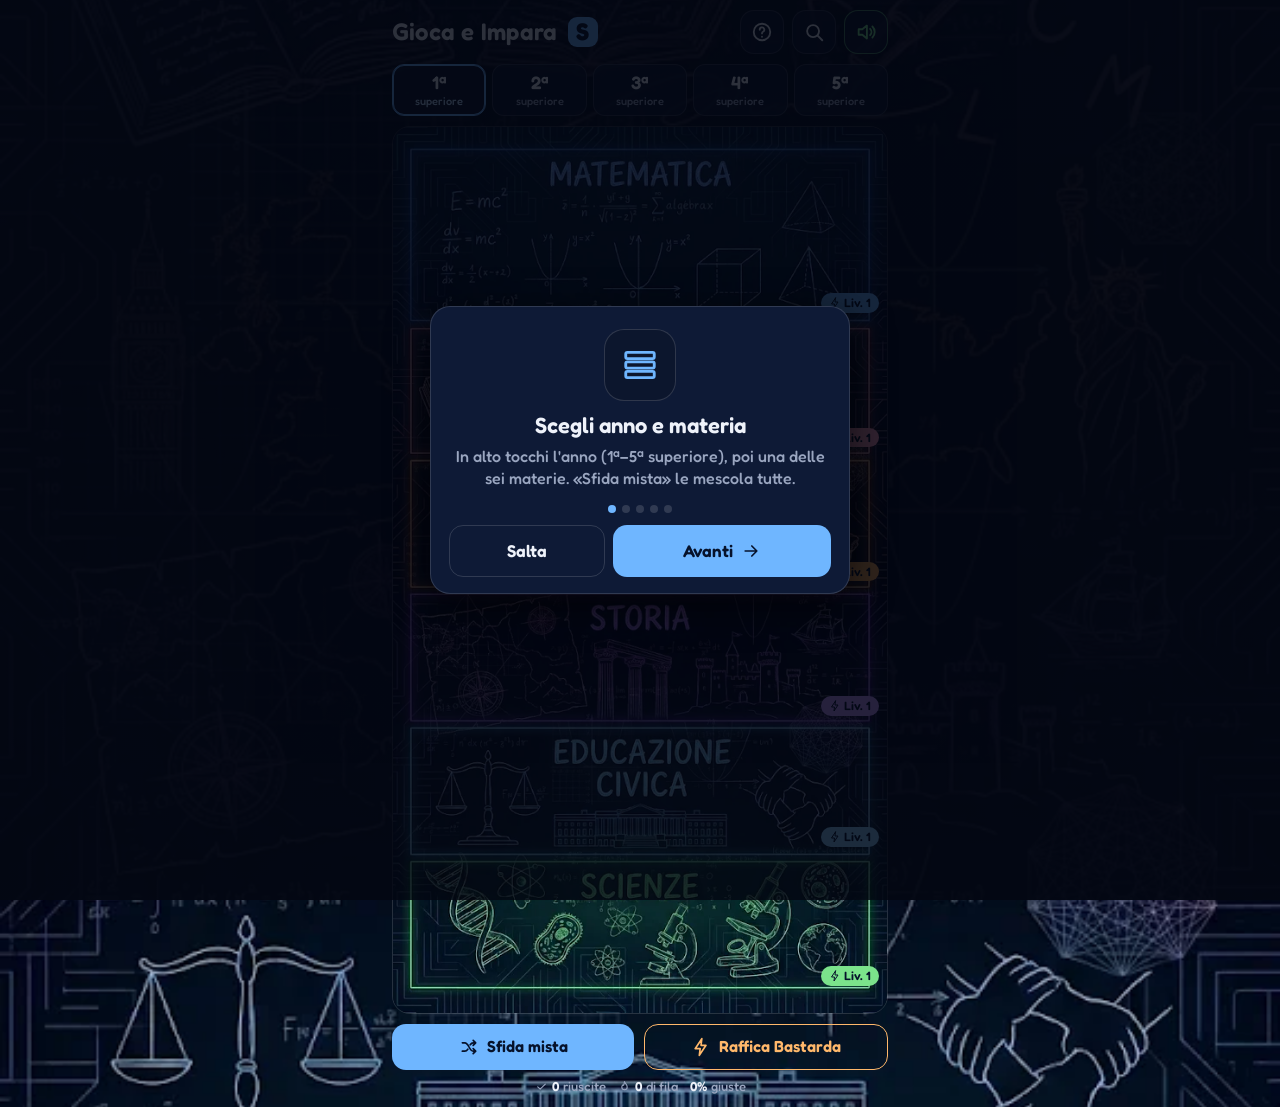
<file: www/index.html>
<!DOCTYPE html>
<html lang="it">
<head>
  <meta charset="utf-8">
  <meta http-equiv="Content-Security-Policy" content="default-src 'self' data: blob: gap: 'unsafe-inline'; img-src 'self' data: blob:; media-src 'self' data: blob:; connect-src 'self'">
  <meta name="viewport" content="width=device-width, initial-scale=1, viewport-fit=cover">
  <meta name="theme-color" content="#050B1A">
  <title>Gioca e Impara S</title>
  <link rel="icon" type="image/png" href="favicon.png">
  <link rel="apple-touch-icon" href="img/apple-touch-icon.png">
  <link rel="manifest" href="manifest.webmanifest">
  <link rel="stylesheet" href="css/style.css">
  <link rel="stylesheet" href="css/s.css">
  <link rel="stylesheet" href="css/s_magazzino.css">
</head>
<body data-theme="teen" class="s-app">
  <main id="app"></main>
  <script src="js/voice.js"></script>
  <script src="js/questions.js"></script>
  <script src="js/s_data.js"></script>
  <script src="js/parole.js"></script>
  <script src="js/emo_words.js"></script>
  <script src="js/games.js"></script>
  <script src="js/games2.js"></script>
  <script src="js/s_games.js"></script>
  <script src="js/s_magazzino.js"></script>
  <script src="js/s_speech.js"></script>
  <script src="js/s_app.js"></script>
</body>
</html>
</file>
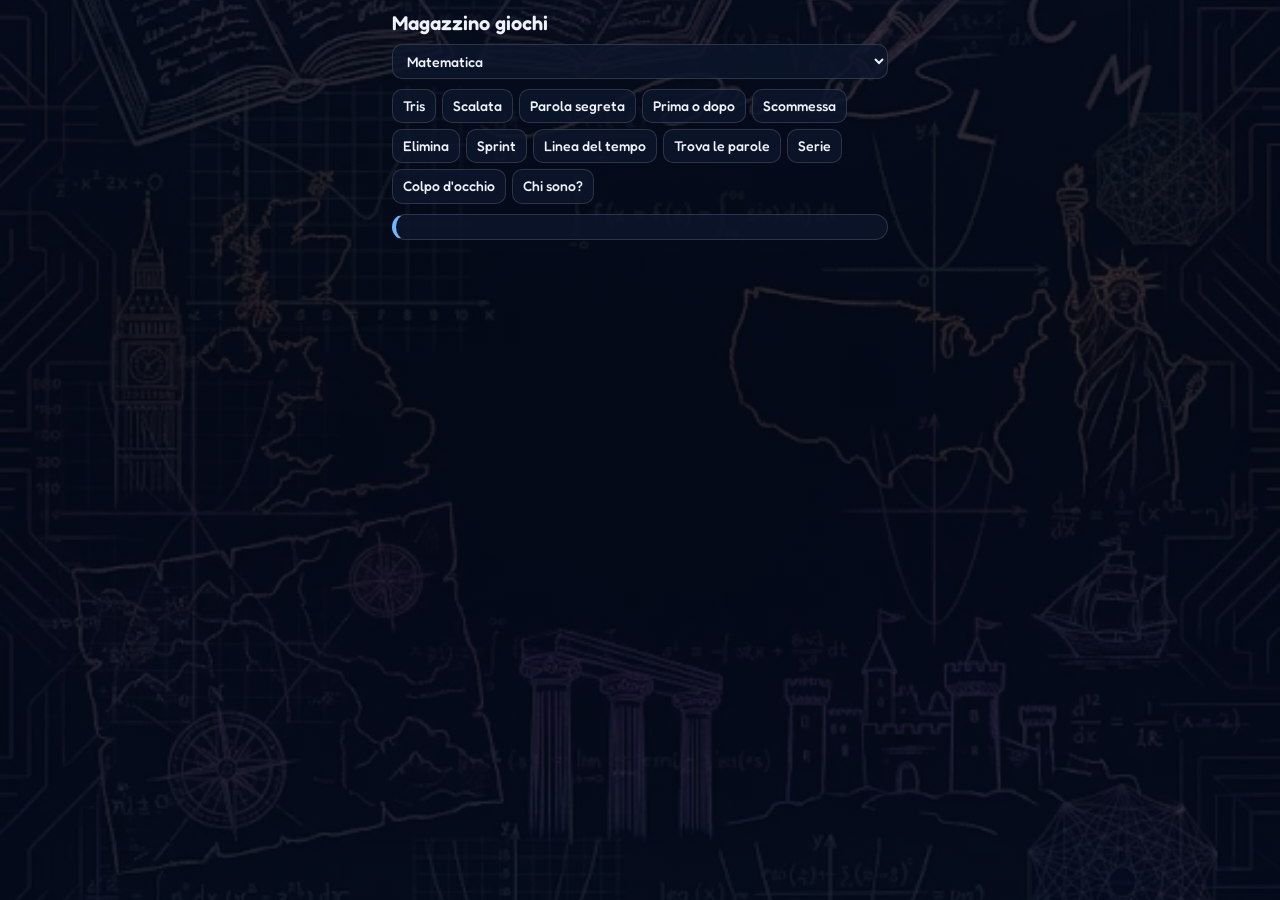
<file: www/magazzino.html>
<!DOCTYPE html>
<html lang="it">
<head>
  <meta charset="utf-8">
  <meta name="viewport" content="width=device-width, initial-scale=1, viewport-fit=cover">
  <title>Gioca e Impara S — magazzino giochi</title>
  <link rel="stylesheet" href="css/style.css">
  <link rel="stylesheet" href="css/s.css">
  <link rel="stylesheet" href="css/s_magazzino.css">
  <style>
    .mz { padding: 12px; display: grid; gap: 10px; max-width: 520px; margin: 0 auto; }
    .mz h1 { margin: 0; font-size: 20px; font-weight: 600; }
    .mz-pick { display: flex; flex-wrap: wrap; gap: 6px; }
    .mz-pick button, .mz select { font: inherit; font-size: 14px; color: #EEF2FA; background: rgba(13,22,44,.82); border: 1.5px solid rgba(255,255,255,.14); border-radius: 10px; padding: 7px 10px; }
    .mz-pick button.on { border-color: #6FB6FF; }
    #mz-out { margin: 0; font-size: 14px; color: #D5DCEC; }
  </style>
</head>
<body data-theme="teen" class="s-app">
  <main class="mz">
    <h1>Magazzino giochi</h1>
    <select id="mz-sub" aria-label="Materia"></select>
    <div class="mz-pick" id="mz-pick"></div>
    <div class="s-prompt" id="bubble"></div>
    <div id="gbox"></div>
    <p id="mz-out" role="status"></p>
  </main>
  <script src="js/voice.js"></script>
  <script src="js/questions.js"></script>
  <script src="js/s_data.js"></script>
  <script src="js/parole.js"></script>
  <script src="js/emo_words.js"></script>
  <script src="js/games.js"></script>
  <script src="js/games2.js"></script>
  <script src="js/s_games.js"></script>
  <script src="js/s_magazzino.js"></script>
  <script>
    // pagina di prova: sceglie materia e gioco e lo fa partire
    (() => {
      const KINDS = [["tris", "Tris"], ["scalata", "Scalata"], ["parola", "Parola segreta"], ["primadopo", "Prima o dopo"], ["scommessa", "Scommessa"], ["elimina", "Elimina"], ["sprint", "Sprint"], ["linea", "Linea del tempo"], ["trovaparole", "Trova le parole"], ["serie", "Serie"], ["colpo", "Colpo d'occhio"], ["chisono", "Chi sono?"]];
      const SUBS = [["matematica", "Matematica"], ["italiano", "Italiano"], ["inglese", "Inglese"], ["storia", "Storia"], ["civica", "Educazione civica"], ["scienze", "Scienze"]];
      const $ = id => document.getElementById(id), esc = s => String(s).replace(/[&<>"']/g, c => ({ "&": "&amp;", "<": "&lt;", ">": "&gt;", '"': "&quot;", "'": "&#39;" }[c]));
      $("mz-sub").innerHTML = SUBS.map(s => `<option value="${s[0]}">${s[1]}</option>`).join("");
      $("mz-pick").innerHTML = KINDS.map(k => `<button data-k="${k[0]}">${k[1]}</button>`).join("");
      function run(kind) {
        const r = Games.make(kind, 8, $("mz-sub").value);
        document.querySelectorAll("#mz-pick button").forEach(b => b.classList.toggle("on", b.dataset.k === kind));
        $("mz-out").textContent = "";
        const old = $("gbox"), box = document.createElement("div"); box.id = "gbox"; old.replaceWith(box);   // riquadro nuovo a ogni giro: i timer del gioco precedente si fermano
        if (!r) { $("bubble").innerHTML = "<p>Per questa materia il gioco non ha dati.</p>"; $("gbox").innerHTML = ""; window.__r = null; return; }
        window.__r = r; window.__done = null;
        $("bubble").innerHTML = `<p>${esc(r.prompt)}</p><small>${esc(r.hint || "")}</small>`;
        Games.mount($("gbox"), r, (ok, sol, expl, m) => { window.__done = { ok, sol, expl, m }; $("mz-out").textContent = `${ok ? "Riuscito" : "Non riuscito"}${sol ? " · Soluzione: " + sol : ""}${expl ? " · " + expl : ""}`; });
      }
      window.__run = run;
      $("mz-pick").onclick = e => { const b = e.target.closest("[data-k]"); if (b) run(b.dataset.k); };
    })();
  </script>
</body>
</html>
</file>
<file: www/css/style.css>
/* ===== Gioca e Impara — stile (riordinato il 10/10/2026: stesse regole, raggruppate per argomento) =====
   Ogni sezione mantiene l'ordine originale delle regole. I tre temi sono body[data-theme="piccoli|ragazzi|teen"];
   body.calm = «Effetti e luci ridotti». Le regole aggiunte dopo vanno nella sezione giusta, non in fondo. */

/* ============================================================
   Caratteri (Fredoka, inclusi nell'app)
   ============================================================ */
@font-face { font-family: "Fredoka"; font-weight: 400; src: url("../vendor/fredoka/fredoka-latin-400-normal.woff2") format("woff2"); font-display: swap; }
@font-face { font-family: "Fredoka"; font-weight: 500; src: url("../vendor/fredoka/fredoka-latin-500-normal.woff2") format("woff2"); font-display: swap; }
@font-face { font-family: "Fredoka"; font-weight: 600; src: url("../vendor/fredoka/fredoka-latin-600-normal.woff2") format("woff2"); font-display: swap; }
@font-face { font-family: "Fredoka"; font-weight: 700; src: url("../vendor/fredoka/fredoka-latin-700-normal.woff2") format("woff2"); font-display: swap; }

/* ============================================================
   Colori dei tre temi: piccoli (1ª–3ª el.), ragazzi (4ª–5ª el.), teen (medie)
   ============================================================ */
/* Tre "età" dell'app: i colori cambiano con la classe */
:root, body[data-theme="piccoli"] {
  /* colori riposanti (10/10/2026): niente bianco puro, bordi grigio-blu invece che quasi neri, accenti meno accesi */
  --bg-a: #D9EDF5; --bg-b: #F8F0DA;
  --ink: #33375A; --edge: #474C70;
  --card: #FFFBF2; --card-soft: #F2F6F8;
  --accent: #EE7A98; --on-accent: #FFFFFF;
  --accent2: #F2C35A; --on-accent2: #33375A;
  --good: #3E9E57; --bad: #D25C5F;
  --muted: #5F6385;
}
body[data-theme="ragazzi"] {
  --bg-a: #8FE8D6; --bg-b: #FFE48A;
  --ink: #1F2A44; --edge: #1F2A44;
  --card: #FFFFFF; --card-soft: #EAFBF6;
  --accent: #FF6B3D; --on-accent: #FFFFFF;
  --accent2: #2EE6FF; --on-accent2: #1F2A44;
  --good: #34a847; --bad: #E5484D;
  --muted: #45557A;
}
body[data-theme="teen"] {
  --bg-a: #1B1A4B; --bg-b: #2E2490;
  --ink: #F4F2FF; --edge: #0D0C33;
  --card: #2D2B73; --card-soft: #25235F;
  --accent: #C6F432; --on-accent: #1B1A4B;
  --accent2: #FF3D81; --on-accent2: #FFFFFF;
  --good: #5BE37A; --bad: #FF6B6F;
  --muted: #B9B5F0;
}
body {
  font-family: "Fredoka", system-ui, sans-serif;
  font-weight: 500; font-size: 18px; line-height: 1.3;
  color: var(--ink);
  background: linear-gradient(180deg, var(--bg-a), var(--bg-b));
  background-attachment: fixed;
  -webkit-user-select: none; user-select: none;
  overscroll-behavior: none;
}
body[data-theme="teen"] {
  background: radial-gradient(120% 60% at 80% 0%, #5B2BD6 0%, rgba(91,43,214,0) 60%), linear-gradient(180deg, var(--bg-a), var(--bg-b));
  background-attachment: fixed;
}
body[data-theme="teen"] {
  /* colori riposanti: antracite invece del nero, scritte non bianco pieno, niente aloni fluo */
  --bg-a: #181B22; --bg-b: #181B22;
  --ink: #E4E6EC; --edge: rgba(255,255,255,.14);
  --card: rgba(255,255,255,.06); --card-soft: rgba(255,255,255,.05);
  --accent: #3F9E57; --on-accent: #04140A;
  --accent2: rgba(255,255,255,.09); --on-accent2: #E4E6EC;
  --good: #3F9E57; --bad: #E86B8C;
  --muted: #9298AA;
  background: radial-gradient(420px 320px at 50% 18%, rgba(63,158,87,.10), transparent 65%),
    linear-gradient(rgba(255,255,255,.025) 1px, transparent 1px) 0 0/28px 28px,
    linear-gradient(90deg, rgba(255,255,255,.025) 1px, transparent 1px) 0 0/28px 28px, #181B22;
  background-attachment: fixed;
}
body[data-theme="ragazzi"] {
  /* colori riposanti: blu meno saturo e meno scuro, scritte bianco-panna */
  --bg-a: #1E2A5E; --bg-b: #2E3D7E;
  --ink: #ECEEF6; --edge: rgba(255,255,255,.2);
  --card: rgba(255,255,255,.10); --card-soft: rgba(255,255,255,.08);
  --accent: #34a847; --on-accent: #04140A;
  --accent2: #FFC94A; --on-accent2: #2a1d00;
  --good: #34a847; --bad: #FF5C8A;
  --muted: #B3BBDD;
  background: radial-gradient(380px 300px at 85% 0%, rgba(120,190,230,.16), transparent 65%), radial-gradient(360px 300px at 0% 40%, rgba(155,123,255,.12), transparent 65%), linear-gradient(180deg, var(--bg-a), var(--bg-b));
  background-attachment: fixed;
}

/* ============================================================
   Base della pagina
   ============================================================ */
* { box-sizing: border-box; -webkit-tap-highlight-color: transparent; }
html, body { margin: 0; height: 100%; }
input { -webkit-user-select: text; user-select: text; }
h1, h2, h3 { margin: 0; font-weight: 700; line-height: 1.1; }
h1 { font-size: 32px; }
h2 { font-size: 24px; }
h3 { font-size: 19px; }
p { margin: 0; }
button { font: inherit; color: inherit; background: none; border: 0; padding: 0; cursor: pointer; }
/* niente scorrimento sul body: con overflow su html E body il body diventava un contenitore alto quanto lo schermo e window.scrollTo non scorreva più (il pulsante «Avanti» restava fuori vista) */
html { overflow-x: hidden; }
body { overflow-x: clip; }

/* ============================================================
   Componenti comuni: pulsanti, schede, fumetti, interruttori, finestre
   ============================================================ */
.screen { display: flex; flex-direction: column; gap: 14px; min-height: calc(100vh - 40px); }
.muted { color: var(--muted); font-size: 16px; }
.center { text-align: center; }
.btn {
  display: inline-flex; align-items: center; justify-content: center; gap: 8px;
  min-height: 56px; padding: 10px 22px;
  font-weight: 700; font-size: 20px;
  background: var(--accent); color: var(--on-accent);
  border: 3px solid var(--edge); border-radius: 22px;
  box-shadow: 0 5px 0 var(--edge);
}
.btn:active { transform: translateY(4px); box-shadow: 0 1px 0 var(--edge); }
.btn.alt { background: var(--accent2); color: var(--on-accent2); }
.btn.ghost { background: var(--card); color: var(--ink); }
.btn.big { min-height: 66px; font-size: 24px; width: 100%; }
.btn[disabled] { opacity: .45; box-shadow: 0 5px 0 var(--edge); pointer-events: none; }
.icon-btn {
  width: 48px; height: 48px; display: grid; place-items: center; font-size: 22px;
  background: var(--card); border: 3px solid var(--edge); border-radius: 16px; box-shadow: 0 4px 0 var(--edge);
}
.icon-btn:active { transform: translateY(3px); box-shadow: 0 1px 0 var(--edge); }
.card {
  background: var(--card); border: 3px solid var(--edge); border-radius: 26px;
  box-shadow: 0 6px 0 var(--edge); padding: 16px;
}
body.calm .flash:not(:disabled) { animation: none; }
.bubble {
  position: relative; align-self: center; max-width: 92%;
  background: var(--card); border: 3px solid var(--edge); border-radius: 20px; padding: 10px 16px;
  box-shadow: 0 4px 0 var(--edge); font-weight: 600; text-align: center;
}
.bubble::after {
  content: ""; position: absolute; left: 50%; bottom: -14px; width: 18px; height: 18px; margin-left: -9px;
  background: var(--card); border-right: 3px solid var(--edge); border-bottom: 3px solid var(--edge);
  transform: rotate(45deg); border-bottom-right-radius: 5px;
}
.dots { display: flex; gap: 8px; justify-content: center; }
.dots i { width: 14px; height: 14px; border-radius: 50%; border: 3px solid var(--edge); background: var(--card); }
.dots i.on { background: var(--accent); width: 34px; border-radius: 10px; }
.group-title { font-weight: 700; font-size: 18px; color: var(--muted); margin: 6px 4px 0; }
.avatar {
  width: 56px; height: 56px; flex: none; overflow: hidden; border-radius: 50%; background: var(--card-soft);
  border: 3px solid var(--edge); box-shadow: 0 4px 0 var(--edge);
}
.avatar img { width: 100%; height: 100%; object-fit: cover; display: block; }
.avatar.xl { width: 150px; height: 150px; margin: 0 auto; }
.nav { display: flex; gap: 12px; margin-top: auto; padding-top: 6px; }
.nav .btn { flex: 1; }
.pill {
  display: inline-block; margin-top: 4px; padding: 2px 12px; font-size: 15px; font-weight: 700;
  color: var(--on-accent2); background: var(--accent2); border: 2.5px solid var(--edge); border-radius: 999px;
}
.chip {
  display: inline-flex; align-items: center; gap: 6px; padding: 6px 14px; font-weight: 700; font-size: 18px;
  background: var(--card); border: 3px solid var(--edge); border-radius: 999px; box-shadow: 0 3px 0 var(--edge);
}
.modal { position: fixed; inset: 0; z-index: 20; display: flex; align-items: flex-end; justify-content: center; padding: 16px; background: rgba(20, 18, 60, .55); }
.sheet { width: 100%; max-width: 480px; max-height: 76vh; overflow: auto; display: flex; flex-direction: column; gap: 14px; padding: 18px 16px; }
.sheet > * { flex-shrink: 0; }
.sheet .btn { min-height: 50px; padding: 10px 14px; font-size: 16px; line-height: 1.2; }
.switch { min-width: 76px; min-height: 44px; padding: 4px 12px; font-weight: 700; background: var(--card-soft); border: 3px solid var(--edge); border-radius: 999px; }
.switch.on { background: var(--good); color: #fff; }
.toast {
  position: fixed; left: 50%; bottom: calc(26px + env(safe-area-inset-bottom)); z-index: 30; transform: translateX(-50%);
  max-width: 88vw; padding: 12px 20px; text-align: center; font-weight: 700;
  color: #2B2D52; background: #FFE066; border: 3px solid var(--edge); border-radius: 18px; box-shadow: 0 5px 0 var(--edge);
}
/* pulsante lettura su ogni schermata */
.narrate { position: fixed; right: 12px; top: calc(112px + env(safe-area-inset-top)); z-index: 10; width: 52px; height: 52px; padding: 0; display: grid; place-items: center; font-size: 26px; border-radius: 50%; border: 3px solid var(--edge); background: var(--card); box-shadow: 0 4px 0 var(--edge); cursor: pointer; }
.narrate:active { transform: translateY(3px); box-shadow: 0 1px 0 var(--edge); }
.narrate.on { background: var(--bad); color: #fff; }
.narrate[hidden] { display: none; }
/* interruttore voce ON/OFF (sempre visibile) */
.topctl { position: fixed; left: 0; right: 0; top: calc(8px + env(safe-area-inset-top)); z-index: 25; display: flex; justify-content: center; gap: 8px; pointer-events: none; }
.voicetgl { pointer-events: auto; min-height: 36px; padding: 0 14px; display: flex; align-items: center; gap: 6px; font: inherit; font-size: 15px; font-weight: 800; border-radius: 22px; border: 3px solid var(--edge); background: #2fbf71; color: #fff; box-shadow: 0 4px 0 var(--edge); cursor: pointer; }
.voicetgl.off { background: #e5484d; }
.voicetgl:active { transform: translateY(3px); box-shadow: 0 1px 0 var(--edge); }
.voicetgl[hidden] { display: none; }
.btn-row { display: flex; gap: 10px; }
.btn-row .btn { flex: 1; }
.btn.small { min-height: 36px; padding: 0 10px; font-size: 14px; }
.btn:disabled { opacity: .5; }
.bubble.intro { animation: introPop .4s cubic-bezier(.2,1.4,.4,1) both; }
.bubble.intro::after { left: var(--tail, 50%); }
.flash:not(:disabled) { animation: flashBtn 1.6s ease-in-out 3; }
.screen { min-height: calc(100vh - 70px - env(safe-area-inset-top) - env(safe-area-inset-bottom)); min-height: calc(100dvh - 70px - env(safe-area-inset-top) - env(safe-area-inset-bottom)); gap: 10px; }
.nav { position: sticky; bottom: 0; z-index: 5; padding: 14px 0 2px; background: linear-gradient(to bottom, rgba(0,0,0,0), var(--bg-b) 38%); }
body.playing .topctl { left: 8px; right: auto; top: calc(48px + env(safe-area-inset-top)); justify-content: flex-start; gap: 6px; }
body.playing .voicetgl { min-height: 30px; padding: 0 10px; font-size: 12px; }
body.playing .topctl { left: 8px; right: auto; top: calc(8px + env(safe-area-inset-top)); }
body.playing .voicetgl { min-height: 32px; padding: 0 9px; font-size: 12px; }
body.playing .voicetgl { padding: 0 7px; font-size: 11px; gap: 3px; min-height: 30px; }
body.playing .topctl { gap: 4px; }
body.playing .voicetgl .tx { display: none; }
body.playing .voicetgl { padding: 0 10px; font-size: 16px; }
body.playing .topctl { top: calc(16px + env(safe-area-inset-top)); gap: 10px; }
body.playing .voicetgl { min-height: 46px; min-width: 46px; font-size: 22px; padding: 0 12px; }
.icon-btn[data-act="settings"] { width: 54px; height: 54px; font-size: 26px; background: #5d6068; display: flex; align-items: center; justify-content: center; }
.screen .sheet .parent-note, .sheet .parent-note { font-size: 14px; padding: 6px 10px; margin: 4px 0; }
.sheet .parent-note + h2 { font-size: 20px; margin: 2px 0; }
body[data-theme="teen"] .btn, body[data-theme="teen"] .icon-btn, body[data-theme="teen"] .card, body[data-theme="teen"] .chip,
body[data-theme="teen"] .bubble, body[data-theme="teen"] .tile, body[data-theme="teen"] .ans, body[data-theme="teen"] .switch { box-shadow: none; border-width: 1px; }
body[data-theme="teen"] .btn:active, body[data-theme="teen"] .icon-btn:active, body[data-theme="teen"] .tile:active, body[data-theme="teen"] .ans:active { transform: none; filter: brightness(1.25); }
body[data-theme="teen"] .btn { border-radius: 17px; letter-spacing: .02em; }
body[data-theme="teen"] .btn:not(.alt):not(.ghost) { background: linear-gradient(180deg, #46d160, #2c9a40); border-color: transparent; color: #04140A; }
body[data-theme="teen"] .btn.flash:not(:disabled) { animation: none; box-shadow: 0 0 10px rgba(63,158,87,.25); }
body[data-theme="teen"] .card { border-radius: 22px; backdrop-filter: blur(10px); }
body[data-theme="teen"] .bubble { border-radius: 16px; font-size: 16px; }
body[data-theme="teen"] .bubble::after { border-width: 0 1px 1px 0; background: #14171f; }
body[data-theme="teen"] .bubble { background: #14171f; }
body[data-theme="teen"] .pill { border-width: 1px; background: rgba(52,168,71,.18); border-color: rgba(52,168,71,.55); color: #8CF59E; }
body[data-theme="teen"] .sheet { border-radius: 22px; }
body[data-theme="teen"] .modal { background: rgba(0,0,0,.6); }
body[data-theme="teen"] .switch.on { background: rgba(52,168,71,.4); border-color: #8CF59E; color: #fff; }
body[data-theme="teen"] .voicetgl { background: rgba(52,168,71,.18); color: #8CF59E; border: 1px solid rgba(52,168,71,.6); box-shadow: none; }
body[data-theme="teen"] .voicetgl.off { background: rgba(255,255,255,.07); color: var(--muted); border-color: rgba(255,255,255,.18); }
body[data-theme="teen"] .icon-btn svg { fill: #8CF59E; }
body[data-theme="ragazzi"] .btn, body[data-theme="ragazzi"] .icon-btn, body[data-theme="ragazzi"] .card, body[data-theme="ragazzi"] .chip,
body[data-theme="ragazzi"] .bubble, body[data-theme="ragazzi"] .tile, body[data-theme="ragazzi"] .ans, body[data-theme="ragazzi"] .switch { border-width: 2px; box-shadow: 0 3px 0 rgba(0,0,0,.28); }
body[data-theme="ragazzi"] .btn:active, body[data-theme="ragazzi"] .icon-btn:active, body[data-theme="ragazzi"] .tile:active, body[data-theme="ragazzi"] .ans:active { transform: none; filter: brightness(1.2); box-shadow: 0 3px 0 rgba(0,0,0,.28); }
body[data-theme="ragazzi"] .btn { border-radius: 18px; font-size: 18px; }
body[data-theme="ragazzi"] .btn:not(.alt):not(.ghost) { background: linear-gradient(180deg, #46d160, #2c9a40); border-color: rgba(255,255,255,.25); color: #04140A; }
body[data-theme="ragazzi"] .btn.alt { background: rgba(255,255,255,.14); color: var(--ink); }
body[data-theme="ragazzi"] .btn.flash:not(:disabled) { animation: none; box-shadow: 0 3px 0 rgba(0,0,0,.28), 0 0 20px rgba(52,168,71,.45); }
body[data-theme="ragazzi"] .card { border-radius: 24px; backdrop-filter: blur(8px); }
body[data-theme="ragazzi"] .bubble { background: rgba(255,255,255,.14); }
body[data-theme="ragazzi"] .bubble::after { background: #3a4aa0; border-width: 0 2px 2px 0; }
body[data-theme="ragazzi"] .pill { border-width: 2px; background: rgba(255,201,74,.2); border-color: #FFC94A; color: #FFC94A; }
body[data-theme="ragazzi"] .voicetgl { background: rgba(52,168,71,.25); border: 2px solid rgba(140,245,158,.6); color: #8CF59E; box-shadow: none; }
body[data-theme="ragazzi"] .voicetgl.off { background: rgba(255,255,255,.1); border-color: rgba(255,255,255,.3); color: var(--muted); }
body[data-theme="ragazzi"] .modal { background: rgba(8,12,40,.65); }
body[data-theme="ragazzi"] .switch.on { background: rgba(52,168,71,.45); border-color: #8CF59E; color: #fff; }
body[data-theme="ragazzi"] .btn.small, body[data-theme="teen"] .btn.small { font-size: 14px; min-height: 40px; padding: 4px 12px; border-radius: 14px; white-space: nowrap; }
body[data-theme="ragazzi"] .sheet { background: #1b2a7a; backdrop-filter: none; }
body[data-theme="teen"] .sheet { background: #0e1118; backdrop-filter: none; }

/* ============================================================
   Schermata iniziale e marchio
   ============================================================ */
.brand { display: flex; align-items: center; justify-content: center; gap: 8px; font-weight: 700; font-size: 24px; line-height: 1; }
.brand-em { width: 42px; height: 40px; flex: none; }
.brand .b1 { color: var(--accent); }
.brand .b2 { font-size: 16px; color: var(--muted); }
.brand .b3 { color: var(--ink); }
.splash { position: fixed; inset: 0; z-index: 100; display: flex; flex-direction: column; align-items: center; justify-content: center; gap: 16px; padding: 24px;
  background: linear-gradient(165deg, #6EC6FF 0%, #9B6BFF 55%, #FF8AB5 100%); overflow: hidden; transition: opacity .6s ease, visibility 0s linear .6s; }
.splash.out { opacity: 0; visibility: hidden; pointer-events: none; }
.sp-conf { position: absolute; inset: 0; pointer-events: none; }
.sp-conf i { position: absolute; top: -8%; border-radius: 3px; opacity: .9; animation: spFall linear infinite; }
.sp-logo { width: min(62vw, 250px); animation: spLogo 1.1s cubic-bezier(.2, 1.5, .4, 1) both, spFloat 3s ease-in-out 1.2s infinite; filter: drop-shadow(0 8px 0 rgba(43, 45, 82, .28)); }
.sp-logo svg { display: block; width: 100%; height: auto; }
.sp-logo img { display: block; width: 100%; height: auto; }
.splash.sp-away > * { display: none; }
.splash.sp-away { transition: opacity .35s ease, visibility 0s linear .35s; }
.splash.sp-dedica { background: radial-gradient(120% 80% at 50% 30%, #4B6BFF 0%, rgba(75,107,255,0) 60%), linear-gradient(160deg, #E5484D, #2E5BFF); }
.sp-logo .em-star { transform-box: fill-box; transform-origin: 50% 70%; animation: spStar 1.6s ease-in-out 1.1s infinite; }
.sp-name { text-align: center; color: #fff; text-shadow: 0 4px 0 rgba(43, 45, 82, .45); }
.sp-l1 { font-size: 58px; font-weight: 700; line-height: 1; color: #FFE066; }
.sp-l2 { font-size: 40px; font-weight: 700; line-height: 1.1; }
.sp-name span { display: inline-block; animation: spLetter .7s cubic-bezier(.3, 1.7, .5, 1) both; animation-delay: calc(.55s + var(--i, 0) * .07s); }
.sp-name .sp-sp { width: .35em; animation: none; }
.sp-credit { margin-top: 10px; text-align: center; font-size: 15px; line-height: 1.35; color: #fff; text-shadow: 0 2px 0 rgba(43, 45, 82, .4); animation: spFade .9s ease 1.9s both; }
.sp-credit b { display: block; font-size: 21px; margin: 2px 0; color: #FFE066; }
.brand-for { text-align: center; font-weight: 700; font-size: 15px; color: var(--muted); margin-top: 4px; }
.sp-for { margin: 8px 0 0; text-align: center; color: #FFE066; font-weight: 700; font-size: 18px; text-shadow: 0 2px 0 rgba(43, 45, 82, .4); }
.sp-for[hidden] { display: none; }
body[data-theme="teen"] .brand .b1 { color: #8CF59E; }
body[data-theme="ragazzi"] .brand .b1 { color: #FFC94A; }

/* ============================================================
   Benvenuto e creazione del profilo
   ============================================================ */
.field {
  width: 100%; min-height: 64px; padding: 10px 18px; font: inherit; font-size: 26px; font-weight: 700; text-align: center;
  color: var(--ink); background: var(--card); border: 3px solid var(--edge); border-radius: 22px; box-shadow: 0 5px 0 var(--edge);
}
.field::placeholder { color: var(--muted); font-weight: 500; font-size: 20px; }
.choice {
  position: relative; min-height: 64px; padding: 8px 10px; display: flex; flex-direction: column; align-items: center; justify-content: center;
  font-weight: 700; font-size: 19px; text-align: center;
  background: var(--card); border: 3px solid var(--edge); border-radius: 20px; box-shadow: 0 5px 0 var(--edge);
}
.choice:active { transform: translateY(4px); box-shadow: 0 1px 0 var(--edge); }
.choice.sel { background: var(--accent); color: var(--on-accent); }
.choice.sel::after {
  content: "✓"; position: absolute; top: -10px; right: -8px; width: 30px; height: 30px; display: grid; place-items: center;
  font-size: 18px; color: #fff; background: var(--good); border: 3px solid var(--edge); border-radius: 50%;
}
.choice .big-num { font-size: 28px; line-height: 1; }
.family { padding: 10px 6px 12px; min-height: 0; }
.family .char { width: 92%; }
.family span { font-size: 16px; line-height: 1.1; }
.colors { display: flex; justify-content: center; gap: 12px; flex-wrap: wrap; }
.dot {
  position: relative; width: 48px; height: 48px; border-radius: 50%; border: 3px solid var(--edge); box-shadow: 0 4px 0 var(--edge);
}
.dot:active { transform: translateY(3px); box-shadow: 0 1px 0 var(--edge); }
.dot.sel::after { content: "✓"; position: absolute; inset: 0; display: grid; place-items: center; font-weight: 700; font-size: 24px; color: #2B2D52; }
/* presentazione dei compagni */
.choice.family span { display: block; line-height: 1.15; }
.choice.family b { display: block; font-size: 20px; }
.choice.family small { display: block; font-size: 12px; font-weight: 600; opacity: .8; }
/* schermata di benvenuto */
.welcome .trio { display: flex; justify-content: center; gap: 6px; }
.welcome .mate { flex: 1; display: flex; flex-direction: column; align-items: center; gap: 4px; }
.welcome .mate svg { width: 100%; max-width: 110px; height: auto; }
.welcome .mate b { font-size: 20px; }
/* prima schermata: tre colonne, una per fascia, ognuna con i suoi colori e il suo compagno */
.welcome .bands { display: grid; grid-template-columns: repeat(3, 1fr); gap: 8px; }
.welcome .band { display: flex; flex-direction: column; align-items: center; justify-content: space-between; gap: 6px; min-height: 250px; padding: 12px 4px 8px; border-radius: 20px; font-family: inherit; cursor: pointer; transition: opacity .25s, transform .25s; }
.welcome .band svg { width: 100%; max-width: 112px; height: auto; }
.welcome .band .bd-lab { display: flex; flex-direction: column; align-items: center; line-height: 1.05; }
.welcome .band .bd-lab b { font-size: 24px; font-weight: 700; }
.welcome .band .bd-lab small { font-size: 14px; font-weight: 600; opacity: .85; }
.welcome .band.b-piccoli { color: #2B2D52; background: linear-gradient(#BFE8FF, #FFF3C4); border: 3px solid #2B2D52; box-shadow: 0 4px 0 #2B2D52; }
.welcome .band.b-ragazzi { color: #fff; background: linear-gradient(#2d3a9a, #1f2a7a); border: 2px solid rgba(255,255,255,.3); box-shadow: 0 4px 12px rgba(0,0,0,.3); }
.welcome .band.b-teen { color: #F3F5FA; background: radial-gradient(160px 120px at 50% 30%, rgba(52,168,71,.35), transparent 70%), #06070B; border: 1px solid rgba(140,245,158,.45); box-shadow: 0 4px 14px rgba(0,0,0,.45); }
.welcome .bands.has-sel .band:not(.sel) { opacity: .5; }
.welcome .band.sel { transform: translateY(-4px); outline: 4px solid #FFD23F; outline-offset: 2px; }
body.calm .welcome .band { transition: none; }
.cls-grid { grid-template-columns: repeat(3, 1fr); gap: 10px; }
.cls-grid .choice { font-size: 14px; padding: 8px 4px; min-height: 66px; }
.cls-grid .choice .big-num { font-size: 26px; }
.parent-note { margin: 8px 0 4px; padding: 10px 12px; background: #ffd23f; color: #0d0c33; border: 3px solid #0d0c33; border-radius: 14px; font-weight: 800; font-size: 16px; text-align: center; line-height: 1.25; }

/* ============================================================
   Home: profilo, tempo di telefono, livello, materie
   ============================================================ */
.top { display: flex; align-items: center; gap: 10px; }
.top .who { flex: 1; min-width: 0; }
.top .who h2 { font-size: 22px; white-space: nowrap; overflow: hidden; text-overflow: ellipsis; }
.time { display: flex; flex-direction: column; gap: 8px; }
.time .row { display: flex; align-items: baseline; justify-content: space-between; gap: 8px; }
.time .num { font-size: 44px; font-weight: 700; line-height: 1; }
.bar { position: relative; height: 26px; background: var(--card-soft); border: 3px solid var(--edge); border-radius: 999px; overflow: hidden; }
.bar > i { position: absolute; left: 0; top: 0; bottom: 0; background: var(--accent2); border-right: 3px solid var(--edge); }
.bar > b { position: absolute; top: 0; bottom: 0; width: 3px; background: var(--edge); }
.bar-labels { display: flex; justify-content: space-between; font-size: 15px; color: var(--muted); font-weight: 600; }
.subjects { display: grid; grid-template-columns: 1fr 1fr; gap: 12px; }
.tile {
  position: relative; min-height: 92px; padding: 10px 8px; display: flex; flex-direction: column; align-items: center; justify-content: center; gap: 2px;
  font-weight: 700; font-size: 18px; text-align: center; line-height: 1.1;
  color: #2B2D52; background: var(--tc); border: 3px solid var(--edge); border-radius: 22px; box-shadow: 0 5px 0 var(--edge);
}
.tile:active { transform: translateY(4px); box-shadow: 0 1px 0 var(--edge); }
body[data-theme="piccoli"] .tile, body[data-theme="ragazzi"] .tile { filter: saturate(.82); }   /* colori riposanti */
.tile .ic { font-size: 34px; line-height: 1; }
.tile.soon { background: var(--card-soft); color: var(--muted); border-style: dashed; }
.tile.soon small { font-size: 13px; font-weight: 600; }
.tile.sel::after {
  content: "✓"; position: absolute; top: -10px; right: -8px; width: 30px; height: 30px; display: grid; place-items: center;
  font-size: 18px; color: #fff; background: var(--good); border: 3px solid var(--edge); border-radius: 50%;
}
.dock { position: sticky; bottom: 0; display: flex; gap: 12px; padding: 22px 0 4px; margin-top: auto; background: linear-gradient(to bottom, rgba(0,0,0,0), var(--bg-b) 38%); }
.dock .btn { flex: 1; }
.dock .btn.alt { flex: .8; }
.sel-head { display: flex; align-items: center; justify-content: space-between; gap: 8px; }
.sel-head h2 { margin: 0; }
.sel-btns { display: flex; gap: 6px; }
.sp-points { display: grid; gap: 8px; }
.sp-pt { display: flex; gap: 10px; align-items: flex-start; padding: 10px 12px; border-radius: 14px; background: color-mix(in srgb, var(--accent, #9B6BFF) 14%, transparent); }
.sp-pt > span { font-size: 28px; line-height: 1; }
.sp-pt p { margin: 0; font-size: 15px; line-height: 1.35; }
/* livello degli esercizi (home) e dedica */
.lvl-box { display: flex; align-items: center; justify-content: space-between; gap: 8px; padding: 8px 10px; margin: 10px 0 4px; border: 3px solid var(--edge); border-radius: 18px; background: var(--card-soft); }
.lvl-box .lvl-mid { flex: 1; display: flex; flex-direction: column; align-items: center; text-align: center; line-height: 1.2; }
.lvl-box .lvl-mid small { color: var(--muted); font-weight: 600; }
.lvl-box .lvl-mid b { font-size: 20px; }
.lvl-box .lvl-tag { font-size: 13px; font-weight: 700; margin-top: 2px; }
.lvl-box.lvl-1 .lvl-tag { color: #b36b00; }
.lvl-box.lvl0 .lvl-tag { color: var(--muted); }
.lvl-box.lvl1 { border-color: #3DDC97; }
.lvl-box.lvl1 .lvl-tag { color: #158a58; }
body[data-theme="teen"] .bar { height: 14px; border-width: 1px; background: rgba(255,255,255,.08); }
body[data-theme="teen"] .bar > i { background: linear-gradient(90deg, #3F9E57, #7CCB8E); border-right: 0; box-shadow: none; }
body[data-theme="teen"] .bar > b { background: rgba(255,255,255,.5); width: 2px; }
body[data-theme="teen"] .time .num { font-size: 48px; letter-spacing: -.02em; }
body[data-theme="teen"] .lvl-box { border-width: 1px; border-radius: 18px; }
body[data-theme="teen"] .lvl-box.lvl1 .lvl-tag { color: #8CF59E; }
body[data-theme="teen"] .lvl-box.lvl-1 .lvl-tag { color: #FFC94A; }
body[data-theme="teen"] .dock { background: linear-gradient(to bottom, rgba(6,7,11,0), #06070B 38%); }
/* materie: schede scure con bordo del colore della materia */
body[data-theme="teen"] .tile { flex-direction: row; justify-content: flex-start; gap: 10px; min-height: 66px; padding: 8px 44px 8px 12px; text-align: left; border-radius: 16px; font-size: 17px;
  color: var(--ink); background: linear-gradient(135deg, color-mix(in srgb, var(--tc) 22%, transparent), rgba(255,255,255,.04)); border-color: color-mix(in srgb, var(--tc) 60%, transparent); }
body[data-theme="teen"] .tile .ic { font-size: 24px; flex: none; }
body[data-theme="teen"] .tile { font-size: 16px; hyphens: auto; overflow-wrap: anywhere; }
body[data-theme="teen"] .tile.sel { border-color: #7CCB8E; box-shadow: 0 0 6px rgba(63,158,87,.25); }
body[data-theme="teen"] .tile.sel::after { top: 50%; right: 12px; margin-top: -13px; width: 26px; height: 26px; font-size: 15px; border-width: 0; background: #34a847; color: #04140A; }
body[data-theme="teen"] .tile.soon { background: rgba(255,255,255,.04); border-style: dashed; color: var(--muted); }
body[data-theme="teen"] .tile { padding: 8px 34px 8px 10px; gap: 8px; font-size: 15px; overflow-wrap: normal; hyphens: none; }
body[data-theme="teen"] .tile .ic { font-size: 22px; }
body[data-theme="teen"] .tile.sel::after { right: 8px; width: 22px; height: 22px; margin-top: -11px; font-size: 13px; }
body[data-theme="ragazzi"] .bar { height: 20px; border-width: 2px; background: rgba(255,255,255,.12); }
body[data-theme="ragazzi"] .bar > i { background: linear-gradient(90deg, #34a847, #8CF59E); border-right: 0; }
body[data-theme="ragazzi"] .bar > b { background: rgba(255,255,255,.6); width: 2px; }
body[data-theme="ragazzi"] .lvl-box { border-width: 2px; border-radius: 18px; }
body[data-theme="ragazzi"] .lvl-box.lvl1 .lvl-tag { color: #8CF59E; }
body[data-theme="ragazzi"] .lvl-box.lvl-1 .lvl-tag { color: #FFC94A; }
body[data-theme="ragazzi"] .dock { background: linear-gradient(to bottom, rgba(34,55,143,0), #22378f 38%); }
/* materie: colorate ma con sfumatura, testo bianco, icona grande */
body[data-theme="ragazzi"] .tile { min-height: 84px; border-radius: 20px; color: #fff; font-size: 17px; text-shadow: 0 1px 2px rgba(0,0,0,.35);
  background: linear-gradient(160deg, color-mix(in srgb, var(--tc) 85%, #fff 0%), color-mix(in srgb, var(--tc) 55%, #101a52)); border-color: rgba(255,255,255,.3); }
body[data-theme="ragazzi"] .tile.sel { border-color: #fff; box-shadow: 0 3px 0 rgba(0,0,0,.28), 0 0 16px rgba(255,255,255,.3); }
body[data-theme="ragazzi"] .tile.sel::after { border-width: 2px; border-color: #fff; background: #34a847; color: #04140A; }
body[data-theme="ragazzi"] .tile.soon { background: rgba(255,255,255,.07); color: var(--muted); }
body[data-theme="ragazzi"] .sel-head h2 { font-size: 21px; }
/* 7) home: il compagno accanto al fumetto e il tempo su una riga, così le materie si vedono subito */
.screen.home .home-hi { display: flex; align-items: center; gap: 8px; }
.screen.home .home-hi .hero { width: 104px; margin: 0; flex: none; }
.screen.home .home-hi .bubble { flex: 1; align-self: center; max-width: none; margin-left: 8px; }
.screen.home .home-hi .bubble::after { left: -10px; top: 50%; bottom: auto; margin: -9px 0 0; transform: rotate(135deg); }
.screen.home .time { gap: 6px; }
.screen.home .time .row { align-items: center; }
.screen.home .time h3 .muted { font-size: 14px; font-weight: 600; }
.screen.home .time .num { font-size: 32px; }
.screen.home .lvl-box { margin: 0; padding: 4px 8px; }

/* ============================================================
   «Cervello esploso» (pausa)
   ============================================================ */
.cd .cd-ic { font-size: min(52vw, 220px); line-height: 1.1; display: inline-block; animation: cdBoom 1.1s ease-out both; }
body.calm .cd .cd-ic { animation: none; }
.cd-box { display: flex; flex-direction: column; align-items: center; gap: 2px; padding: 14px; border-radius: 22px; background: rgba(20,12,60,.55); border: 3px solid #b085ff; }
.cd-box small { font-size: 16px; color: #d9ccff; }
.cd-box b { font-size: 34px; }
.cd-banner { margin: 6px 0; padding: 10px 14px; border-radius: 16px; background: #efe6ff; border: 2px solid #b085ff; text-align: center; font-size: 16px; }

/* ============================================================
   Il compagno: animazioni, fumetti, feste
   ============================================================ */
.char { display: block; width: 100%; height: auto; overflow: visible; }
.char.cool { filter: drop-shadow(0 0 5px rgba(46, 230, 255, .45)); }
.char.teen { filter: drop-shadow(0 0 4px rgba(198, 244, 50, .2)); }
.hero { width: 190px; margin: 0 auto; animation: bob 3.2s ease-in-out infinite; }
.hero.small { width: 120px; }
.hero { position: relative; }
.hero .char { transform-origin: 50% 100%; }
.hop { animation: hop .5s ease-out; }
/* sbagliato: si schiaccia e piange */
.hero.squash { animation: none; }
.hero.squash .char { animation: squash 1.1s cubic-bezier(.2,.8,.3,1) forwards; }
.tear { position: absolute; top: 58%; width: 11px; height: 16px; background: #5ec8ff; border-radius: 60% 60% 70% 70%; opacity: 0; animation: tear 1.1s ease-in infinite; animation-delay: .5s; }
.tear.l { left: 34%; }
.tear.r { right: 34%; animation-delay: .75s; }
.cry { position: absolute; left: 0; right: 0; top: 4px; margin: 0 auto; width: max-content; font-size: 26px; animation: cryup 1.6s ease-out forwards; }
/* giusto: otto esultanze diverse (capriola, pirouette, salto indietro, ruota, saltelli, trottola, dondolo, razzo) */
.hero.dance { animation: none; }
.hero.dance .char { animation: var(--dance) 2.4s ease-in-out forwards; transform-origin: 50% 60%; }
/* alone morbido: sfuma piano, niente lampi */
.halo { position: absolute; inset: 4%; border-radius: 50%; pointer-events: none; background: radial-gradient(circle, rgba(255,226,110,.55), rgba(255,226,110,0) 68%); animation: haloFade 2s ease-in-out forwards; }
body.calm .spark, body.calm .confetto, body.calm .halo { display: none !important; }
.shake { animation: shake .45s; }
.spark { position: fixed; z-index: 15; pointer-events: none; font-size: 26px; animation: fly .9s ease-out forwards; }
.hero.xs { width: 92px; }
.shake { animation: shake .4s ease-in-out; }
/* reazione dell'omino sempre visibile: appare al centro un attimo e non blocca i tocchi */
.hero.fx { position: fixed; left: 0; right: 0; top: calc(20% + env(safe-area-inset-top)); width: 150px; margin: 0 auto; z-index: 22; pointer-events: none; animation: none; }
/* fumetto di Rudy */
.rudy-say { position: absolute; left: 56%; top: -30px; z-index: 5; background: #fff; color: #2B2D52; border: 3px solid #2B2D52; border-radius: 16px; padding: 3px 12px; font: 700 18px/1.25 "Fredoka", system-ui, sans-serif; white-space: nowrap; transform-origin: 18% 100%; animation: rudySay 2.7s ease both; pointer-events: none; }
.rudy-say::after { content: ""; position: absolute; left: 14px; bottom: -11px; width: 12px; height: 12px; background: #fff; border-right: 3px solid #2B2D52; border-bottom: 3px solid #2B2D52; transform: rotate(45deg); }
.hero.xs .rudy-say { font-size: 14px; padding: 2px 9px; top: -26px; }
.screen.play .hero.narr { position: fixed; right: 6px; top: calc(4px + env(safe-area-inset-top)); width: 104px; height: 104px; margin: 0; z-index: 30; animation: none; }
.screen.play .hero.narr svg { width: 100%; height: 100%; }
.hero.fx { display: none; }
.screen.play .hero.narr { right: auto; left: 4px; top: calc(52px + env(safe-area-inset-top)); }
.screen.play .hero.narr { top: calc(144px + env(safe-area-inset-top)); width: 122px; height: 122px; left: 2px; }
.hero[class*="fail-"] { animation: none; }
.hero[class*="fail-"] .char { animation: var(--fail-anim) 1.6s ease-in-out forwards; transform-origin: 50% 80%; }
.hero.fail-ribalta { --fail-anim: ribalta; }
.hero.fail-cade { --fail-anim: cade; }
.hero.fail-stordito { --fail-anim: stordito; }
.hero.fail-tremolio { --fail-anim: tremolio; }
.hero.fail-sgonfia { --fail-anim: sgonfia; }
.hero.fail-rotola { --fail-anim: rotola; }
.hero.fail-svenuto { --fail-anim: svenuto; }
.fest { position: fixed; inset: 0; z-index: 200; background: radial-gradient(circle at 50% 40%, #6a3cff, #2a1580 70%); overflow: hidden; display: grid; place-items: center; animation: festin .35s ease-out; }
.fest-in { position: relative; z-index: 3; display: flex; flex-direction: column; align-items: center; gap: 10px; width: 100%; padding: 0 12px; }
.fest .hero { width: min(78vw, 330px); height: min(78vw, 330px); }
.fest .hero svg { width: 100%; height: 100%; }
.fest-banner { font-weight: 900; text-align: center; color: #0d0c33; background: #ffd23f; border: 4px solid #0d0c33; border-radius: 14px; box-shadow: 0 6px 0 #0d0c33; padding: 8px 18px; }
.fest-banner.b1 { font-size: 22px; transform: rotate(-3deg); background: #ff5a8a; color: #fff; animation: festban .6s .2s both cubic-bezier(.2,1.6,.4,1); }
.fest-banner.b2 { font-size: 30px; line-height: 1.1; transform: rotate(2deg); animation: festban .6s .5s both cubic-bezier(.2,1.6,.4,1); }
.fest-tap { color: #fff; opacity: .75; font-weight: 700; margin-top: 4px; }
.fc { position: absolute; top: -20px; width: 10px; height: 16px; border-radius: 2px; z-index: 2; animation: fcfall linear infinite; }
.fw { position: absolute; width: 0; height: 0; z-index: 1; }
.fw u { position: absolute; left: 0; top: 0; width: 8px; height: 8px; border-radius: 50%; opacity: 0; animation: fwb 1.3s ease-out infinite; }
.fest-banner.b2 { text-transform: uppercase; }
/* 2) fumetto dell'omino durante il gioco: sotto la faccia, non sopra la domanda */
.screen.play .hero.narr .rudy-say { top: auto; bottom: -40px; left: 0; right: 0; margin: 0 auto; width: max-content; max-width: 118px;
  white-space: normal; text-align: center; font-size: 15px; line-height: 1.15; padding: 3px 9px; transform-origin: 50% 0; }
.screen.play .hero.narr .rudy-say::after { left: calc(50% - 6px); bottom: auto; top: -9px; transform: rotate(225deg); }
/* incoraggiamento dopo il secondo errore */
.rudy-say.cheer { background: #FFD23F; }

/* ============================================================
   Schermata di gioco e domanda a 4 risposte
   ============================================================ */
.gtop { display: flex; align-items: center; gap: 10px; }
.gtop .space { flex: 1; }
.qcard { display: flex; flex-direction: column; gap: 12px; }
.qsub { align-self: flex-start; padding: 2px 12px; font-size: 15px; font-weight: 700; color: #2B2D52; background: var(--sc); border: 2.5px solid var(--edge); border-radius: 999px; }
.qtext { font-size: 24px; font-weight: 700; line-height: 1.2; }
.answers { display: grid; gap: 12px; }
.ans {
  position: relative; display: flex; align-items: center; gap: 12px; min-height: 66px; padding: 8px 14px;
  text-align: left; font-weight: 700; font-size: 22px; color: #2B2D52;
  background: var(--ac); border: 3px solid var(--edge); border-radius: 20px; box-shadow: 0 5px 0 var(--edge);
}
.ans:active { transform: translateY(4px); box-shadow: 0 1px 0 var(--edge); }
.ans .shape { flex: none; width: 34px; height: 34px; display: grid; place-items: center; font-size: 20px; background: #fff; border: 2.5px solid var(--edge); border-radius: 50%; }
.ans.right { background: var(--good); color: #fff; }
.ans.right .shape::before { content: "✓"; color: var(--good); font-weight: 700; }
.ans.wrong { background: var(--bad); color: #fff; }
body[data-theme="teen"] .ans.right, body[data-theme="teen"] .ans.wrong { color: #0D0C33; }
body[data-theme="teen"] .ans.right .shape::before, body[data-theme="teen"] .ans.wrong .shape::before { color: #0D0C33; }
.ans.wrong .shape::before { content: "✗"; color: var(--bad); font-weight: 700; }
.ans.right .shape > span, .ans.wrong .shape > span { display: none; }
.ans.dim { opacity: .55; }
.ans[disabled] { pointer-events: none; }
.feedback { display: flex; flex-direction: column; gap: 10px; }
.feedback .head { display: flex; align-items: center; justify-content: space-between; gap: 8px; }
.delta { font-size: 28px; font-weight: 700; }
.delta.up { color: var(--good); }
.delta.down { color: var(--bad); }
.qcard .muted { font-size: 16px; }
.feedback .sol { font-size: 20px; }
/* il feedback con "Avanti" resta fisso in basso: non serve scorrere */
.feedback { position: sticky; bottom: 6px; z-index: 5; }
.feedback .btn.big { min-height: 56px; font-size: 22px; }
/* pupazzetto più piccolo nelle schermate di gioco, così domanda e risposte salgono */
.gtop + .hero.small { width: 84px; }
.gtop + .hero.xs { width: 64px; }
.screen.play { padding-top: 58px; }
.screen.play .gtop { position: fixed; left: 8px; top: calc(6px + env(safe-area-inset-top)); z-index: 26; width: calc(100% - 124px); gap: 6px; flex-wrap: nowrap; justify-content: flex-start; }
.screen.play .gtop .icon-btn { width: 34px; height: 34px; min-height: 34px; font-size: 15px; }
.screen.play .gtop .chip { font-size: 13px; padding: 2px 9px; white-space: nowrap; }
.screen.play:not(.quiz) { padding-top: 46px; }
.screen.play .nbub { position: relative; color: var(--edge); margin-right: 120px; background: #fff; border: 3px solid var(--edge); border-radius: 18px; padding: 6px 10px; font-weight: 800; font-size: 17px; line-height: 1.2; box-shadow: 0 4px 0 var(--edge); display: flex; flex-direction: column; gap: 4px; align-items: flex-start; }
.screen.play .nbub:after { content: ""; position: absolute; right: -14px; top: 16px; border: 8px solid transparent; border-left: 12px solid var(--edge); }
.screen.play .nbub .bsub { padding: 0 8px; font-size: 12px; font-weight: 700; background: var(--sc); border: 2px solid var(--edge); border-radius: 999px; }
.screen.play .gtop { left: auto; right: 8px; width: auto; justify-content: flex-end; }
.screen.play .gtop .icon-btn { order: 3; }
.screen.play { padding-top: 4px; }
.screen.play:not(.quiz) { padding-top: 4px; }
.screen.play.quiz { padding-top: 52px; }
.screen.play .nbub { margin: 0 0 0 108px; min-height: 100px; justify-content: center; color: var(--edge); }
.screen.play .nbub:after { right: auto; left: -14px; top: 40px; border-left: 0; border-right: 12px solid var(--edge); }
.screen.play .gtop { gap: 4px; }
.screen.play .gtop .chip { font-size: 12px; padding: 2px 7px; }
.screen.play .gtop .icon-btn { width: 30px; height: 30px; min-height: 30px; font-size: 14px; }
.screen.play.quiz .qcard .qsub { margin-left: 92px; }
.screen.play #gbox { flex: 1 1 auto; display: flex; flex-direction: column; justify-content: center; }
.screen.play #gfb, .screen.play #gfb .feedback { position: static; flex: 0 0 auto; }
.screen.play .gtop { top: calc(16px + env(safe-area-inset-top)); gap: 8px; }
.screen.play .gtop .icon-btn { width: 46px; height: 46px; min-height: 46px; font-size: 20px; }
.screen.play .gtop .chip { font-size: 15px; padding: 8px 11px; }
.screen.play, .screen.play.quiz, .screen.play:not(.quiz) { padding-top: 92px; min-height: 100dvh; display: flex; flex-direction: column; padding-bottom: 18px; }
.screen.play .nbub { margin-left: 122px; margin-top: -30px; }
.screen.play .nbub:after { left: -15px; top: 56px; border-width: 10px 14px 10px 0; border-style: solid; border-color: transparent var(--edge) transparent transparent; }
.screen.play .nbub:before { content: ""; position: absolute; left: -9px; top: 59px; border: 7px solid transparent; border-left: 0; border-right: 12px solid #fff; z-index: 2; }
.screen.play #gbox { margin-top: -10px; flex: 1 1 auto; }
/* domande a risposta multipla: il pupazzetto sta sull'angolo del riquadro, senza coprire il testo */
.screen.play.quiz { padding-top: 168px; }
.screen.play.quiz .hero.narr { top: calc(88px + env(safe-area-inset-top)); }
.screen.play, .screen.play.quiz, .screen.play:not(.quiz) { min-height: calc(100dvh - 70px - env(safe-area-inset-top) - env(safe-area-inset-bottom)); box-sizing: border-box; }
.screen.play.quiz { position: relative; }
.screen.play.quiz .hero.narr { position: absolute; top: 38px; left: 2px; }
/* risposte del quiz */
body[data-theme="teen"] .ans { background: rgba(255,255,255,.06); color: var(--ink); border-radius: 16px; font-weight: 600; font-size: 20px; }
body[data-theme="teen"] .ans .shape { background: rgba(255,255,255,.1); border: 0; border-radius: 9px; width: 30px; height: 30px; font-size: 14px; color: var(--muted); }
body[data-theme="teen"] .ans.right { background: rgba(52,168,71,.28); border-color: #8CF59E; color: #fff; }
body[data-theme="teen"] .ans.wrong { background: rgba(255,92,138,.2); border-color: #FF5C8A; color: #fff; }
body[data-theme="teen"] .ans.right .shape, body[data-theme="teen"] .ans.wrong .shape { background: transparent; }
body[data-theme="teen"] .ans.right .shape::before { color: #8CF59E; }
body[data-theme="teen"] .ans.wrong .shape::before { color: #FF5C8A; }
body[data-theme="teen"] .qsub { border-width: 1px; background: rgba(255,255,255,.08); color: var(--ink); }
/* risposte */
body[data-theme="ragazzi"] .ans { background: rgba(255,255,255,.11); color: var(--ink); border-radius: 18px; font-weight: 600; }
body[data-theme="ragazzi"] .ans .shape { background: var(--ac); border: 0; color: #1a1f44; }
body[data-theme="ragazzi"] .ans.right { background: rgba(52,168,71,.4); border-color: #8CF59E; color: #fff; }
body[data-theme="ragazzi"] .ans.wrong { background: rgba(255,92,138,.3); border-color: #FF5C8A; color: #fff; }
body[data-theme="ragazzi"] .ans.right .shape, body[data-theme="ragazzi"] .ans.wrong .shape { background: #fff; }
body[data-theme="ragazzi"] .qsub { border-width: 2px; }
/* fumetto dei giochi: testo chiaro su vetro scuro (la bordatura è ora trasparente) */
body[data-theme="ragazzi"] .screen.play .nbub, body[data-theme="teen"] .screen.play .nbub { color: var(--ink); background: rgba(255,255,255,.12); border: 2px solid rgba(255,255,255,.22); box-shadow: none; }
body[data-theme="teen"] .screen.play .nbub { background: #14171f; border-width: 1px; }
body[data-theme="ragazzi"] .screen.play .nbub:before, body[data-theme="teen"] .screen.play .nbub:before { border-right-color: #2a3a8c; }
body[data-theme="teen"] .screen.play .nbub:before { border-right-color: #14171f; }
body[data-theme="ragazzi"] .screen.play .nbub:after, body[data-theme="teen"] .screen.play .nbub:after { border-right-color: rgba(255,255,255,.22); border-color: transparent rgba(255,255,255,.22) transparent transparent; }
body[data-theme="ragazzi"] .nbub .bsub, body[data-theme="teen"] .nbub .bsub { color: #fff; border: 0; background: color-mix(in srgb, var(--sc) 45%, #000); }   /* più scuro: la scritta bianca si legge anche sul giallo */
/* giochi: personaggio e fumetto 40px più in alto (c'era una fascia vuota sotto i pulsanti) e il fumetto è alto abbastanza perché
   il gioco parta SOTTO i piedi del personaggio (prima la prima riga/carta finiva sotto di lui) */
.screen.play:not(.quiz) { padding-top: 52px; }
.screen.play:not(.quiz) .hero.narr { top: calc(104px + env(safe-area-inset-top)); }
.screen.play:not(.quiz) .nbub { min-height: 140px; }
.screen.play #gbox { margin-top: 4px; }
/* 5) nome della materia sopra la domanda: più grande */
.screen.play .nbub .bsub { font-size: 14px; padding: 1px 10px; }
.screen.play .nbub .bsub { background: color-mix(in srgb, var(--sc) 45%, #fff); }   /* tinta chiara: la scritta scura si legge su ogni materia */
body[data-theme="ragazzi"] .screen.play .nbub .bsub, body[data-theme="teen"] .screen.play .nbub .bsub { background: color-mix(in srgb, var(--sc) 45%, #000); }
/* 6) 1ª–3ª elementare: domanda più grande nel fumetto */
body[data-theme="piccoli"] .screen.play .nbub { font-size: 18px; line-height: 1.25; }

/* ============================================================
   Gioco: Ricostruisci la frase / l'operazione
   ============================================================ */
.gbuild { display: flex; flex-direction: column; gap: 14px; }
.slots { display: flex; flex-wrap: wrap; align-content: flex-start; gap: 8px; min-height: 92px; padding: 12px; background: var(--card-soft); border: 3px dashed var(--edge); border-radius: 20px; }
.slots.empty { align-items: center; justify-content: center; }
.slot-hint { color: var(--muted); font-size: 17px; text-align: center; }
.pool { display: flex; flex-wrap: wrap; justify-content: center; gap: 10px; min-height: 60px; }
.chipw {
  min-height: 54px; padding: 8px 16px; font-family: inherit; font-weight: 700; font-size: 22px; color: #2B2D52;
  background: #fff; border: 3px solid var(--edge); border-radius: 16px; box-shadow: 0 4px 0 var(--edge); touch-action: manipulation;
}
.chipw:active { transform: translateY(3px); box-shadow: 0 1px 0 var(--edge); }
.slots .chipw { background: #FFE066; }
.chipw.num { min-width: 54px; background: #7ED9FF; }
.chipw.op, .chipw.par { min-width: 54px; background: #FF9EC0; }
.chipw.eq { min-width: 54px; background: #B9F27A; }
.pool .chipw.word { background: #fff; }
.slots .chipw.ok, .chipw.ok { background: var(--good); color: #fff; }
.slots .chipw.bad, .chipw.bad { background: var(--bad); color: #fff; }
body[data-theme="teen"] .chipw.ok, body[data-theme="teen"] .chipw.bad { color: #0D0C33; }
.gactions { display: flex; gap: 12px; }
.gactions .btn { flex: 1; }
.gactions .btn.go { flex: 1.6; min-height: 62px; font-size: 22px; }
.screen.play #gbox > .gbuild, .screen.play #gbox > .inc, .screen.play #gbox > .vf, .screen.play #gbox > .lett, .screen.play #gbox > .fila, .screen.play #gbox > .hang, .screen.play #gbox > .sct { flex: 1 1 auto; justify-content: space-evenly; }

/* ============================================================
   Gioco: Canestro
   ============================================================ */
/* CANESTRO */
.cst { position: relative; overflow: hidden; touch-action: none; border: 3px solid var(--edge); border-radius: 22px;
  background: linear-gradient(180deg, #ffe3bd 0%, #f6b26b 62%, #e08a3c 100%); }
.cst::after { content: ""; position: absolute; left: 50%; bottom: -60px; width: 220px; height: 120px; margin-left: -110px; border: 3px solid rgba(255,255,255,.55); border-radius: 50%; pointer-events: none; }
.cst-hoop { position: absolute; width: 44%; display: flex; flex-direction: column; align-items: center; cursor: pointer; }
.cst-board { width: 100%; min-height: 58px; display: flex; align-items: center; justify-content: center; padding: 6px 8px; text-align: center; font-weight: 800; line-height: 1.1;
  color: #2B2D52; background: #fff; border: 3px solid var(--edge); border-top: 8px solid var(--tc, #FFD23F); border-radius: 12px; overflow-wrap: anywhere; box-shadow: 0 3px 0 var(--edge); }
.cst-ring { width: 64px; height: 16px; margin-top: -3px; border: 5px solid #E5484D; border-radius: 50%; background: transparent; }
.cst-net { width: 50px; height: 30px; margin-top: -7px; clip-path: polygon(0 0, 100% 0, 80% 100%, 20% 100%);
  background: repeating-linear-gradient(60deg, transparent 0 6px, #fff 6px 8px), repeating-linear-gradient(-60deg, transparent 0 6px, #fff 6px 8px); }
.cst-hoop.aim .cst-board { box-shadow: 0 0 0 4px #FFD23F, 0 3px 0 var(--edge); }
.cst-hoop.ok .cst-board { background: var(--good); color: #fff; }
.cst-hoop.ok .cst-ring { border-color: var(--good); }
.cst-hoop.bad .cst-board { background: var(--bad); color: #fff; }
.cst-hoop.bad, .cst-hoop.dim { opacity: .55; }
.cst-ball { position: absolute; left: 0; top: 0; width: 56px; height: 56px; font-size: 50px; line-height: 56px; text-align: center; pointer-events: none; z-index: 3; will-change: transform; }
.cst-aim { position: absolute; left: 0; top: 0; height: 0; border-top: 5px dashed rgba(43,45,82,.55); transform-origin: 0 50%; opacity: 0; pointer-events: none; z-index: 2; }
.cst-tip { position: absolute; left: 0; right: 0; bottom: 6px; text-align: center; font-weight: 700; font-size: 15px; transition: opacity .3s; pointer-events: none; }
.cst-fx { position: absolute; z-index: 4; font-weight: 900; font-size: 26px; pointer-events: none; animation: balfx .9s ease-out forwards; }
.cst-fx.good { color: #fff; text-shadow: 0 2px 0 var(--good), 0 0 10px var(--good); }
.cst-fx.bad { color: var(--bad); }
body[data-theme="ragazzi"] .cst { background: linear-gradient(180deg, #2d3a9a 0%, #b5652d 62%, #8a4a1f 100%); border-color: rgba(255,255,255,.22); }
body[data-theme="ragazzi"] .cst-tip, body[data-theme="teen"] .cst-tip { color: #fff; }
body[data-theme="ragazzi"] .cst-aim, body[data-theme="teen"] .cst-aim { border-top-color: rgba(255,255,255,.7); }
body[data-theme="teen"] .cst { background: radial-gradient(260px 160px at 50% 0%, rgba(52,168,71,.25), transparent 70%), linear-gradient(#0b0f17, #1c140c); border: 1px solid rgba(255,255,255,.14); }
body[data-theme="teen"] .cst::after { border-color: rgba(140,245,158,.35); }
body[data-theme="teen"] .cst-board { background: #1d2330; color: #fff; border: 1px solid rgba(255,255,255,.2); border-top: 6px solid var(--tc, #FFD23F); box-shadow: none; }
body[data-theme="teen"] .cst-hoop.ok .cst-board { background: #34a847; }
body[data-theme="teen"] .cst-hoop.bad .cst-board { background: #E5484D; }

/* ============================================================
   Gioco: Gara contro il bot
   ============================================================ */
/* GARA CONTRO IL BOT */
.rc { display: flex; flex-direction: column; gap: 10px; }
.rc-track { display: flex; flex-direction: column; gap: 22px; padding: 26px 12px 12px; border: 3px solid var(--edge); border-radius: 20px; background: #3c3f8f; }
.rc-lane { position: relative; height: 60px; border-radius: 14px; background: repeating-linear-gradient(90deg, #c4573a 0 30px, #b84f34 30px 60px); border: 2px solid rgba(255,255,255,.35); }
.rc-who { position: absolute; left: 6px; top: -21px; font-size: 13px; font-weight: 800; color: #fff; letter-spacing: .03em; }
.rc-fin { position: absolute; right: 2px; top: 6px; font-size: 34px; }
.rc-run { position: absolute; top: 4px; width: 52px; height: 52px; font-size: 44px; line-height: 52px; text-align: center; transition: left .5s cubic-bezier(.3,1.3,.5,1); z-index: 2; }
.rc-bot { transition: none; }
.rc-run svg { width: 100%; height: 100%; }
.rc-run.dash { animation: hop .5s ease-out; }
.rc-run.trip { animation: shake .45s; }
.rc-run.win { filter: drop-shadow(0 0 10px #FFD23F); }
.rc-q { display: flex; align-items: center; gap: 10px; padding: 8px 12px; background: var(--card); border: 3px solid var(--edge); border-radius: 16px; }
.rc-ans { display: grid; grid-template-columns: 1fr 1fr; gap: 10px; transition: opacity .3s; }
.rc-ans.off { opacity: .45; pointer-events: none; }
.rc-b { min-height: 64px; padding: 8px; font-family: inherit; font-weight: 800; line-height: 1.15; color: #2B2D52; background: #FFE066; border: 3px solid var(--edge); border-radius: 16px; box-shadow: 0 4px 0 var(--edge); overflow-wrap: anywhere; touch-action: manipulation; }
.rc-b:nth-child(2) { background: #7ED9FF; }
.rc-b:nth-child(3) { background: #FF9EC0; }
.rc-b:nth-child(4) { background: #B9F27A; }
.rc-b.ok { background: var(--good); color: #fff; }
.rc-b.bad { background: var(--bad); color: #fff; opacity: .6; }
.rc-go { align-self: stretch; }
body[data-theme="ragazzi"] .rc-track { background: rgba(255,255,255,.08); border: 2px solid rgba(255,255,255,.2); }
body[data-theme="teen"] .rc-track { background: #0d1118; border: 1px solid rgba(255,255,255,.14); }
body[data-theme="teen"] .rc-lane { background: repeating-linear-gradient(90deg, #1b2130 0 30px, #161b27 30px 60px); border-color: rgba(140,245,158,.35); }
body[data-theme="ragazzi"] .rc-b:not(.ok):not(.bad), body[data-theme="teen"] .rc-b:not(.ok):not(.bad) { background: rgba(255,255,255,.1); color: #fff; border: 1px solid rgba(255,255,255,.22); box-shadow: none; }
body[data-theme="ragazzi"] .rc-b.ok, body[data-theme="teen"] .rc-b.ok { background: #34a847; color: #fff; }
body[data-theme="ragazzi"] .rc-b.bad, body[data-theme="teen"] .rc-b.bad { background: #E5484D; color: #fff; }

/* ============================================================
   Gioco: Incastro e scene finali
   ============================================================ */
.inc { display: flex; flex-direction: column; gap: 16px; }
.inc-rows { display: flex; flex-direction: column; gap: 10px; }
.inc-row { display: flex; align-items: center; gap: 10px; }
.inc-label { flex: 1; font-weight: 700; font-size: 21px; line-height: 1.1; overflow-wrap: anywhere; }
.inc-drop {
  flex: 1; min-height: 60px; display: grid; place-items: center; padding: 4px 10px; text-align: center; font-weight: 700; font-size: 20px; line-height: 1.1;
  background: var(--card-soft); border: 3px dashed var(--edge); border-radius: 18px; overflow-wrap: anywhere;
}
.inc-q { color: var(--muted); font-size: 24px; }
.inc-drop.ok { color: #fff; background: var(--good); border-style: solid; box-shadow: 0 4px 0 var(--edge); }
body[data-theme="teen"] .inc-drop.ok { color: #0D0C33; }
.inc-drop.nope, .piece.nope { animation: shake .4s; }
.inc-drop.nope { border-color: var(--bad); }
.inc-tray { display: flex; flex-wrap: wrap; justify-content: center; gap: 12px; min-height: 64px; }
.piece {
  display: inline-flex; align-items: center; gap: 8px; min-height: 58px; padding: 6px 16px; font-family: inherit; font-weight: 700; font-size: 20px; color: #2B2D52;
  background: #FFE066; border: 3px solid var(--edge); border-radius: 16px; box-shadow: 0 4px 0 var(--edge); touch-action: none; cursor: grab;
}
.piece.sel { background: #7ED9FF; outline: 4px solid var(--accent); }
.piece.drag { position: relative; z-index: 12; box-shadow: 0 10px 18px rgba(0,0,0,.35); cursor: grabbing; }
.piece.gone { display: none; }
/* scena a puzzle completato */
.scene { position: relative; height: 230px; border: 3px solid var(--edge); border-radius: 22px; overflow: hidden; box-shadow: 0 4px 0 var(--edge); }
.sc-bg { position: absolute; inset: 0; }
.sc-strip { position: absolute; left: 6px; right: 6px; bottom: 6px; display: flex; justify-content: space-around; align-items: center; padding: 4px 6px; background: rgba(255,255,255,.72); border-radius: 16px; font-size: 38px; line-height: 1.1; }
.sc-strip span { animation: scpop2 .6s cubic-bezier(.3, 1.6, .5, 1) both; }
.sc-it { position: absolute; line-height: 1; transform: translate(-50%, -50%); animation: scpop .6s cubic-bezier(.3, 1.6, .5, 1) both; }
.sc-cap { text-align: center; font-weight: 800; font-size: 22px; line-height: 1.15; }
.sc-words { display: flex; flex-wrap: wrap; justify-content: center; gap: 6px 14px; font-weight: 700; font-size: 17px; color: var(--muted); }
/* esplosione del puzzle */
.inc { position: relative; }
.inc-row.boom, .piece.boom { animation: boom .9s ease-in forwards; }
/* incastro: la prima riga non deve finire sotto il fumetto di Simon e sotto il personaggio */
.screen.play #gbox > .inc { justify-content: flex-start; gap: 10px; }
.screen.play #gbox > .inc .inc-rows { gap: 8px; }
.screen.play #gbox > .inc .inc-drop { min-height: 52px; }
.screen.play #gbox > .inc .inc-label { padding-left: 4px; }

/* ============================================================
   Gioco: Memory
   ============================================================ */
.mem { display: grid; grid-template-columns: 1fr 1fr; gap: 10px; }
.mcard { position: relative; min-height: 72px; padding: 6px 10px; font-family: inherit; font-weight: 700; line-height: 1.1; color: #2B2D52; overflow-wrap: anywhere; touch-action: manipulation;
  background: #7ED9FF; border: 3px solid var(--edge); border-radius: 18px; box-shadow: 0 4px 0 var(--edge); }
.mcard .mback { font-size: 30px; }
.mcard .mface { display: none; }
.mcard.up { background: #FFE066; animation: scpop2 .25s ease-out; }
.mcard.up .mback { display: none; }
.mcard.up .mface { display: inline; }
.mcard.match { background: var(--good); color: #fff; animation: none; }
.mcard.miss { animation: shake .4s; background: #FFB3B3; }
body[data-theme="teen"] .mcard.match { color: #0D0C33; }
.screen.play #gbox > .mem { flex: 1 1 auto; align-content: space-evenly; }
body[data-theme="teen"] .mcard:not(.up):not(.match):not(.miss) { background: #1d2330; color: #fff; border: 1px solid rgba(255,255,255,.18); box-shadow: none; }
body[data-theme="teen"] .mcard:not(.up):not(.match) .mback { color: #8CF59E; }

/* ============================================================
   Gioco: Mongolfiera (palloncini)
   ============================================================ */
.baltarget { display: flex; align-items: center; justify-content: center; gap: 12px; margin-bottom: 10px; padding: 8px 14px; background: var(--card-soft); border: 3px solid var(--edge); border-radius: 18px; }
.bt-n { font-weight: 800; font-size: 16px; color: var(--muted); }
.bt-l { font-weight: 900; font-size: 30px; line-height: 1.1; text-align: center; overflow-wrap: anywhere; }
.sky { position: relative; overflow: hidden; border: 3px solid var(--edge); border-radius: 22px; background: linear-gradient(#BEE9FF, #EAF8FF); touch-action: manipulation; }
.balloon { position: absolute; left: 0; top: 0; width: 108px; height: 124px; padding: 0; background: none; border: 0; will-change: transform; touch-action: manipulation; }
.balloon::before { content: ""; position: absolute; left: 4px; top: 0; width: 100px; height: 100px; border-radius: 50% 50% 46% 46%; background: var(--bc, #FF8FB1); border: 3px solid rgba(0,0,0,.18); box-shadow: inset -8px -8px 0 rgba(0,0,0,.08), inset 8px 8px 0 rgba(255,255,255,.35); }
.balloon::after { content: ""; position: absolute; left: 53px; top: 100px; width: 2px; height: 24px; background: rgba(0,0,0,.35); }
.bal-t { position: absolute; left: 10px; right: 10px; top: 0; height: 100px; display: grid; place-items: center; text-align: center; font-weight: 800; line-height: 1.05; color: #2B2D52; overflow-wrap: anywhere; }
.bal-fx { position: absolute; left: 0; top: 0; font-size: 44px; pointer-events: none; animation: balfx .6s ease-out forwards; }
body[data-theme="teen"] .sky { background: linear-gradient(#070b1c, #18204a); border: 1px solid rgba(255,255,255,.14); }
/* MONGOLFIERA */
.sky.mg { touch-action: manipulation; }
.mg-col { position: absolute; right: 0; top: 0; bottom: 0; width: 64px; border-left: 3px dashed rgba(43,45,82,.18); pointer-events: none; z-index: 2; }
.mg-flag { position: absolute; left: 14px; top: 4px; font-size: 30px; }
.mg-air { position: absolute; left: 4px; bottom: 8px; width: 54px; transition: bottom .7s cubic-bezier(.3,1.4,.5,1); }
.mg-air svg { display: block; width: 100%; height: auto; }
.mg-air.shake { animation: shake .45s; }
.mg-air.won { animation: hop .6s ease-out 3; }
body[data-theme="teen"] .mg-col { border-left-color: rgba(255,255,255,.14); }

/* ============================================================
   Gioco: Pesca con la lenza
   ============================================================ */
/* PESCA CON LA LENZA */
.lz { position: relative; overflow: hidden; touch-action: none; border: 3px solid var(--edge); border-radius: 22px; background: linear-gradient(#BEE9FF 0 48px, #4FB6E8 48px, #1E7FC0); }
.lz-rod { position: absolute; left: 50%; top: -4px; margin-left: -46px; font-size: 36px; z-index: 3; }
.lz-line { position: absolute; top: 24px; width: 2px; margin-left: -1px; background: #2B2D52; z-index: 2; }
.lz-hook { position: absolute; left: 0; top: 0; font-size: 26px; line-height: 1; z-index: 3; pointer-events: none; }
.lz-fish { position: absolute; left: 0; top: 0; display: flex; align-items: center; gap: 6px; max-width: 62%; padding: 5px 12px 5px 8px; font-weight: 700; line-height: 1.1;
  color: #2B2D52; background: var(--tc); border: 3px solid var(--edge); border-radius: 999px; box-shadow: 0 3px 0 rgba(0,0,0,.2); pointer-events: none; transition: opacity .3s; }
.lz-fish .fe { flex: none; font-size: 26px; }
.lz-fish.near { box-shadow: 0 0 0 4px #fff, 0 0 16px #fff; }
.lz-fish.ok { background: var(--good); color: #fff; }
.lz-fish.bad { background: var(--bad); color: #fff; opacity: .55; }
.lz-fish.dim { opacity: .4; }
.lz-msg { position: absolute; left: 0; right: 0; top: 46%; text-align: center; font-weight: 900; font-size: 24px; color: #fff; text-shadow: 0 2px 0 #2B2D52; pointer-events: none; animation: balfx 1.2s ease-out forwards; z-index: 4; }
.lz-tip { position: absolute; left: 10px; right: 10px; bottom: 8px; text-align: center; font-weight: 700; font-size: 15px; color: #fff; text-shadow: 0 1px 0 #2B2D52; transition: opacity .3s; pointer-events: none; }
body[data-theme="ragazzi"] .lz { background: linear-gradient(#2d3a9a 0 48px, #1f6fb0 48px, #0d3b6b); border-color: rgba(255,255,255,.22); }
body[data-theme="ragazzi"] .lz-line { background: #fff; }
body[data-theme="teen"] .lz { background: linear-gradient(#0f1626 0 48px, #0b3550 48px, #04121f); border: 1px solid rgba(255,255,255,.14); }
body[data-theme="teen"] .lz-line { background: rgba(255,255,255,.75); }
body[data-theme="teen"] .lz-fish:not(.ok):not(.bad) { background: rgba(255,255,255,.1); color: #fff; border: 1px solid var(--tc); }

/* ============================================================
   Gioco: Talpe veloci
   ============================================================ */
.whack { display: grid; grid-template-columns: 1fr 1fr; gap: 12px; padding: 12px; background: linear-gradient(#BEE9FF 0 18%, #9EE493 18%); border: 3px solid var(--edge); border-radius: 22px; }
.hole { position: relative; height: 124px; padding: 0; overflow: hidden; background: transparent; border: 0; font-family: inherit; touch-action: manipulation; }
.hole .mound { position: absolute; left: 4%; right: 4%; bottom: 0; height: 46px; background: radial-gradient(ellipse at 50% 30%, #8A5A2B, #5E3A18); border: 3px solid var(--edge); border-radius: 50% 50% 18px 18px / 70% 70% 18px 18px; z-index: 2; }
.hole .mole { position: absolute; left: 8%; right: 8%; bottom: 16px; height: 102px; display: flex; flex-direction: column; align-items: center; justify-content: flex-start; gap: 0;
  transform: translateY(110%); transition: transform .22s ease-out; z-index: 1; }
.hole .mole.up { transform: translateY(0); }
.hole .mface { font-size: 38px; line-height: 1; }
.hole .mtxt { display: block; max-width: 100%; margin-bottom: 2px; padding: 3px 9px; font-weight: 800; line-height: 1.1; text-align: center; color: #2B2D52; background: #FFE066; border: 3px solid var(--edge); border-radius: 14px; box-shadow: 0 3px 0 var(--edge); overflow-wrap: anywhere; }
.hole .mole.ok .mtxt { background: var(--good); color: #fff; }
.hole .mole.bad .mtxt { background: var(--bad); color: #fff; }
/* 3) medie: Talpe, Pesca, Palloncini, Salva l'omino e Memory in versione scura, come gli altri giochi */
body[data-theme="teen"] .whack { background: linear-gradient(#0f1626 0 18%, #12301f 18%); border: 1px solid rgba(255,255,255,.14); }
body[data-theme="teen"] .hole .mtxt { background: #1d2330; color: #fff; border: 1px solid rgba(140,245,158,.6); box-shadow: 0 0 10px rgba(52,168,71,.35); }
body[data-theme="teen"] .hole .mole.ok .mtxt { background: #34a847; color: #fff; }
body[data-theme="teen"] .hole .mole.bad .mtxt { background: #E5484D; color: #fff; }
/* TALPE VELOCI */
.tl { display: flex; flex-direction: column; gap: 8px; }
.tl-q { display: flex; align-items: center; gap: 10px; padding: 8px 12px; background: var(--card); border: 3px solid var(--edge); border-radius: 16px; }
.tl-n, .rc-n { flex: none; font-weight: 800; font-size: 15px; color: var(--muted); }
.tl-t, .rc-t { flex: 1; font-weight: 800; font-size: 18px; line-height: 1.2; }
.tl-say { flex: none; width: 40px; height: 40px; border-radius: 50%; border: 2px solid var(--edge); background: var(--card-soft); font-size: 18px; }
.tl-hud { display: flex; align-items: center; gap: 10px; font-weight: 800; }
.tl-combo { min-width: 112px; color: #E08A00; font-size: 17px; }
.tl-time { flex: 1; height: 12px; border-radius: 6px; background: var(--card-soft); border: 2px solid var(--edge); overflow: hidden; }
.tl-time i { display: block; height: 100%; width: 100%; background: var(--good); }
.tl-time i.low { background: var(--bad); }
.tl-pts { min-width: 70px; text-align: right; font-size: 15px; }
.whack.w9 { grid-template-columns: 1fr 1fr 1fr; gap: 6px; padding: 8px; }
.whack.w9 .hole { height: 104px; }
.whack.w9 .hole .mole { height: 92px; bottom: 12px; left: 2%; right: 2%; }
.whack.w9 .hole .mtxt { padding: 2px 5px; border-width: 2px; border-radius: 10px; }
.whack.w9 .hole .mface { font-size: 32px; }
.whack.w9 .hole .mound { height: 36px; }
.hole .mole.gold .mtxt { background: #FFD23F; box-shadow: 0 0 12px #FFD23F; }
.hole { position: relative; }
.tl-fx { position: absolute; left: 0; right: 0; top: 10px; text-align: center; font-weight: 900; font-size: 22px; pointer-events: none; z-index: 3; animation: balfx .8s ease-out forwards; }
.tl-fx.good { color: #fff; text-shadow: 0 2px 0 var(--good), 0 0 8px var(--good); }
.tl-fx.bad { color: var(--bad); }
body[data-theme="ragazzi"] .tl-q, body[data-theme="ragazzi"] .rc-q { background: rgba(255,255,255,.12); border: 2px solid rgba(255,255,255,.22); }
body[data-theme="teen"] .tl-q, body[data-theme="teen"] .rc-q { background: #14171f; border: 1px solid rgba(255,255,255,.14); }
body[data-theme="ragazzi"] .tl-combo, body[data-theme="teen"] .tl-combo { color: #FFD23F; text-shadow: 0 0 10px rgba(255,210,63,.5); }
body[data-theme="teen"] .hole .mole.gold .mtxt { background: #FFD23F; color: #2B2D52; border-color: #FFD23F; }

/* ============================================================
   Gioco: Vero o falso
   ============================================================ */
.vf { display: flex; flex-direction: column; gap: 14px; }
.vf-dots { display: flex; justify-content: center; gap: 10px; }
.vf-dots i { width: 16px; height: 16px; border-radius: 50%; border: 3px solid var(--edge); background: var(--card); }
.vf-dots i.done { background: var(--accent2); }
.vf-dots i.now { background: var(--accent); width: 36px; border-radius: 10px; }
.vf-card { display: flex; flex-direction: column; gap: 10px; padding: 16px; background: var(--card-soft); border: 3px solid var(--edge); border-radius: 22px; text-align: center; }
.vf-q { font-weight: 700; font-size: 20px; line-height: 1.25; }
.vf-a { font-weight: 800; font-size: 26px; line-height: 1.15; padding: 12px; background: #FFE066; color: #2B2D52; border: 3px solid var(--edge); border-radius: 16px; overflow-wrap: anywhere; }
.vf-a small { display: block; margin-bottom: 4px; font-size: 13px; font-weight: 700; opacity: .75; }
.vf-fix { font-size: 18px; color: var(--bad); }
.vf-end { font-weight: 800; font-size: 26px; padding: 12px 0; }
.vf-say { align-self: center; min-height: 48px; font-size: 18px; }
.vf-btns { display: flex; gap: 12px; }
.vf-btns .btn { flex: 1; min-height: 72px; font-size: 24px; background: var(--card); color: var(--ink); }
.vf-btns .btn.good { background: var(--good); color: #fff; opacity: 1; }
.vf-btns .btn.bad { background: var(--bad); color: #fff; opacity: 1; }
.vf-btns .btn[disabled] { opacity: 1; }
.vf-btns .btn.dim { opacity: .45; }
/* 1) Vero o falso: «Vero» verde e «Falso» rosso in tutte le età (prima nei temi scuri erano verdi tutti e due) */
body[data-theme] .vf-btns .btn.vf-yes:not(.good):not(.bad) { background: #34a847; color: #fff; }
body[data-theme] .vf-btns .btn.vf-no:not(.good):not(.bad) { background: #E5484D; color: #fff; }
body[data-theme] .vf-btns .btn.good { background: #34a847; color: #fff; }
body[data-theme] .vf-btns .btn.bad { background: #E5484D; color: #fff; }

/* ============================================================
   Gioco: Lettere mescolate
   ============================================================ */
.lett { display: flex; flex-direction: column; gap: 16px; align-items: center; }
.lt-clue { font-weight: 800; font-size: 20px; line-height: 1.25; text-align: center; color: var(--ink); }
.lt-clue span { color: var(--accent); }
.lt-slots, .lt-pool { display: flex; flex-wrap: wrap; justify-content: center; gap: 8px; width: 100%; }
.lt-slots { padding: 12px; background: var(--card-soft); border: 3px dashed var(--edge); border-radius: 20px; min-height: 76px; }
.lt-slot { display: inline-flex; align-items: center; justify-content: center; width: 46px; height: 54px; padding: 0; font-family: inherit; font-weight: 800; font-size: 26px; text-transform: uppercase; color: #2B2D52; background: #fff; border: 3px solid var(--edge); border-radius: 12px; }
.lt-slot.on { background: #FFE066; box-shadow: 0 4px 0 var(--edge); }
.lt-slots.ok .lt-slot.on { background: var(--good); color: #fff; }
.lt-slots.bad .lt-slot.on { background: var(--bad); color: #fff; animation: ltshake .4s; }
.lt-tile { width: 54px; height: 60px; padding: 0; font-family: inherit; font-weight: 800; font-size: 28px; text-transform: uppercase; color: #2B2D52; background: #7ED9FF; border: 3px solid var(--edge); border-radius: 14px; box-shadow: 0 5px 0 var(--edge); touch-action: manipulation; }
.lt-tile:active { transform: translateY(4px); box-shadow: 0 1px 0 var(--edge); }

/* ============================================================
   Gioco: Trova l'intruso
   ============================================================ */
.odd-grid { display: grid; grid-template-columns: 1fr 1fr; gap: 12px; }
.odd-w { min-height: 84px; padding: 10px; font-family: inherit; font-weight: 800; font-size: 22px; line-height: 1.15; color: #2B2D52; background: #FFE066; border: 3px solid var(--edge); border-radius: 18px; box-shadow: 0 5px 0 var(--edge); overflow-wrap: anywhere; touch-action: manipulation; }
.odd-w[disabled] { opacity: 1; }
.odd-w.dim { opacity: .45; }
.odd-w.good { background: var(--good); color: #fff; opacity: 1; }
.odd-w.bad { background: var(--bad); color: #fff; opacity: 1; }
.odd-w.good::after { content: " ✓"; }
.odd-w.bad::after { content: " ✗"; }

/* ============================================================
   Gioco: Metti in fila
   ============================================================ */
/* METTI IN FILA */
.fila { display: flex; flex-direction: column; gap: 16px; }
.fila-slots { display: flex; flex-direction: column; gap: 8px; }
.fila-slot { display: flex; align-items: center; gap: 12px; min-height: 52px; padding: 6px 12px; background: var(--card-soft); border: 3px dashed var(--edge); border-radius: 16px; font-weight: 800; font-size: 19px; }
.fila-slot b { flex: none; width: 32px; height: 32px; display: grid; place-items: center; border-radius: 50%; background: #FFE066; border: 2px solid var(--edge); font-size: 16px; }
.fila-slot.on { border-style: solid; background: #D8F5C8; color: #1f3a12; }
.fila-slot.show { border-style: solid; background: #FFE3E3; color: #5c1a1a; }
.fila-slot.ok { background: var(--good); color: #fff; }
.fila-pool { display: flex; flex-wrap: wrap; justify-content: center; gap: 10px; }
.fila-chip { padding: 10px 16px; font-family: inherit; font-weight: 800; font-size: 18px; color: #2B2D52; background: #7ED9FF; border: 3px solid var(--edge); border-radius: 14px; box-shadow: 0 4px 0 var(--edge); cursor: pointer; }
.fila-chip:active { transform: translateY(3px); box-shadow: 0 1px 0 var(--edge); }
.fila-chip.bad { background: var(--bad); color: #fff; animation: ltshake .4s; }

/* ============================================================
   Gioco: Salva l'omino
   ============================================================ */
.hang { display: flex; flex-direction: column; align-items: center; gap: 14px; }
.hg-scene { width: 100%; overflow: hidden; border: 3px solid var(--edge); border-radius: 20px; background: #BFE8FF; }
.hg-svg { display: block; width: 100%; height: auto; }
.hg-plank.fall { transform-box: fill-box; transform-origin: 50% 50%; animation: hgPlank .9s ease-in forwards; }
.hg-man { transform-box: fill-box; transform-origin: 50% 100%; }
.hg-man.wobble { animation: hgWob .45s ease-in-out infinite alternate; }
.hg-man.drop { animation: hgDrop 1s ease-in forwards; }
.hg-man.hop { animation: hgHop .45s ease-in-out infinite alternate; }
.hg-splash circle { animation: hgSplash .9s ease-out both; }
.hg-word { display: flex; flex-wrap: nowrap; justify-content: center; gap: 5px; width: 100%; }
.hg-slot { display: inline-flex; flex: 1 1 0; min-width: 0; max-width: 38px; align-items: center; justify-content: center; height: 48px; font-weight: 800; font-size: 27px; text-transform: uppercase; background: var(--card-soft); border-bottom: 5px solid var(--edge); border-radius: 8px 8px 0 0; color: #2B2D52; }
.hg-slot.on { background: #FFE066; }
.hg-word.ok .hg-slot.on { background: var(--good); color: #fff; }
.hg-slot.miss { background: #FFE3E3; color: var(--bad); }
.hg-keys { display: flex; flex-wrap: wrap; justify-content: center; gap: 8px; }
.hg-key { width: 50px; height: 54px; padding: 0; font-family: inherit; font-weight: 800; font-size: 24px; text-transform: uppercase; color: #2B2D52; background: #7ED9FF; border: 3px solid var(--edge); border-radius: 12px; box-shadow: 0 4px 0 var(--edge); touch-action: manipulation; }
.hg-key:active:not(:disabled) { transform: translateY(3px); box-shadow: 0 1px 0 var(--edge); }
.hg-key.ok { background: var(--good); color: #fff; }
.hg-key.bad { background: var(--bad); color: #fff; }
.hg-key:disabled { box-shadow: none; opacity: .85; }
body[data-theme="teen"] .hg-scene { background: #0f1626; border: 1px solid rgba(255,255,255,.14); }
body[data-theme="teen"] .hg-svg > rect:first-child { fill: #0f1626; }
body[data-theme="teen"] .hg-svg > circle:first-of-type { fill: #E8E8F0; stroke: none; }
body[data-theme="teen"] .hg-svg > ellipse { fill: rgba(255,255,255,.12); }

/* ============================================================
   Gioco: Taglia al volo
   ============================================================ */
.slice { position: relative; height: 340px; overflow: hidden; touch-action: none; -webkit-user-select: none; user-select: none; background: linear-gradient(#2B2D6B 0%, #5B3FA0 55%, #FF8A5C 100%); border: 3px solid var(--edge); border-radius: 22px; }
.sl-card { position: absolute; left: 0; top: 0; pointer-events: none; will-change: transform; }
.sl-in { display: block; max-width: 128px; padding: 8px 14px; font-weight: 800; line-height: 1.1; text-align: center; overflow-wrap: anywhere; color: #2B2D52; background: #FFE066; border: 3px solid var(--edge); border-radius: 999px; box-shadow: 0 3px 0 var(--edge); }
.sl-in.badc { background: var(--bad); color: #fff; animation: slCut .5s ease-out forwards; }
.sl-in.won { background: var(--good); color: #fff; transform: scale(1.25); }
.sl-trail { position: absolute; inset: 0; width: 100%; height: 100%; pointer-events: none; }
/* 4) Taglia al volo: sfondo intonato a ogni età */
body[data-theme="piccoli"] .slice { background: linear-gradient(#BEE9FF, #EAF8FF 60%, #FFF3C4); }
body[data-theme="piccoli"] .slice .sl-trail polyline { stroke: #2B2D52; }
body[data-theme="ragazzi"] .slice { background: linear-gradient(#1f2a7a, #3a2f8f); border-color: rgba(255,255,255,.22); }
body[data-theme="teen"] .slice { background: linear-gradient(#0b0f17, #10241a); border: 1px solid rgba(255,255,255,.14); }

/* ============================================================
   Gioco: Collega con le linee
   ============================================================ */
.lk { position: relative; display: grid; grid-template-columns: 1fr 1fr; column-gap: 56px; padding: 14px 16px; background: var(--card-soft); border: 3px solid var(--edge); border-radius: 22px; }
.lk-col { display: flex; flex-direction: column; gap: 12px; }
.lk-item { position: relative; display: flex; align-items: center; justify-content: center; min-height: 60px; padding: 8px 10px; font-family: inherit; font-weight: 800; font-size: 17px; line-height: 1.1; text-align: center; overflow-wrap: anywhere; color: #2B2D52; background: #fff; border: 3px solid var(--edge); border-radius: 14px; box-shadow: 0 4px 0 var(--edge); touch-action: none; -webkit-user-select: none; user-select: none; }
.lk-dot { position: absolute; top: 50%; width: 16px; height: 16px; margin-top: -8px; border-radius: 50%; background: var(--edge); }
.lk-item[data-s="l"] .lk-dot { right: -12px; }
.lk-item[data-s="r"] .lk-dot { left: -12px; }
.lk-item.act, .lk-item.hov { background: #FFF3B0; }
.lk-item.hov { transform: scale(1.04); }
.lk-item.m { background: var(--c, #E8E8F0); }
.lk-item.m.ok { color: #fff; border-color: #34a847; box-shadow: 0 4px 0 #2a8a3a; }
.lk-item.m.ok .lk-dot { background: #34a847; }
.lk-item.bad { background: var(--bad); color: #fff; animation: ltshake .4s; }
.lk-svg { position: absolute; inset: 0; width: 100%; height: 100%; pointer-events: none; overflow: visible; }
.screen.play #gbox > .lk { flex: 1 1 auto; }
.screen.play #gbox > .lk .lk-col { justify-content: space-evenly; }
.screen.play #gbox > .lk .lk-item { min-height: 64px; }

/* ============================================================
   Gioco: Smista nelle scatole
   ============================================================ */
.sct { display: flex; flex-direction: column; gap: 14px; }
.sct-stage { position: relative; display: flex; flex-direction: column; align-items: center; gap: 10px; min-height: 150px; justify-content: center; }
.sct-card { position: relative; z-index: 5; min-width: 190px; max-width: 92%; padding: 18px 22px; font-weight: 800; line-height: 1.15; text-align: center;
  color: #2B2D52; background: #FFF8E1; border: 3px solid var(--edge); border-radius: 18px; box-shadow: 0 6px 0 var(--edge);
  overflow-wrap: anywhere; touch-action: none; cursor: grab; user-select: none; -webkit-user-select: none;
  animation: sct-arrive .35s ease-out; }
.sct-card::before { content: ""; position: absolute; top: -9px; left: 50%; width: 46px; height: 14px; margin-left: -23px; background: rgba(255, 210, 63, .85); border-radius: 3px; }
.sct-card.drag { z-index: 30; cursor: grabbing; box-shadow: 0 16px 24px rgba(0,0,0,.35); animation: none; }
.sct-card.bad { background: var(--bad); color: #fff; animation: shake .4s; }
.sct-card.in { transition: transform .45s ease-in, opacity .45s ease-in; opacity: 0; }
.sct-card.in.to0 { transform: translate(-28vw, 170px) scale(.35) rotate(-20deg); }
.sct-card.in.to1 { transform: translate(28vw, 170px) scale(.35) rotate(20deg); }
.sct-boxes { display: grid; grid-template-columns: 1fr 1fr; gap: 14px; align-items: end; }
.sct-box { position: relative; display: flex; flex-direction: column; justify-content: flex-end; min-height: 150px; padding: 0; font-family: inherit;
  background: none; border: 0; color: inherit; touch-action: manipulation; }
.sct-front { position: relative; z-index: 3; display: flex; flex-direction: column; align-items: center; justify-content: center; gap: 2px; min-height: 92px; padding: 10px 6px;
  background: var(--box); border: 3px solid var(--edge); border-radius: 6px 6px 16px 16px; box-shadow: 0 5px 0 var(--edge); color: #2B2D52; }
.sct-front b { font-size: 19px; line-height: 1.15; overflow-wrap: anywhere; }
.sct-front small { min-width: 28px; padding: 1px 8px; font-size: 14px; font-weight: 800; background: rgba(255,255,255,.7); border-radius: 999px; }
.sct-box.b0 { --box: #FFB46B; --flap: #F29A45; }
.sct-box.b1 { --box: #7FDCCB; --flap: #4FC2AE; }
.sct-flap { position: absolute; z-index: 1; bottom: 86px; width: 52%; height: 34px; background: var(--flap); border: 3px solid var(--edge); border-radius: 6px; }
.sct-flap.l { left: -4%; transform-origin: right bottom; transform: rotate(-24deg); }
.sct-flap.r { right: -4%; transform-origin: left bottom; transform: rotate(24deg); }
.sct-in { position: relative; z-index: 2; display: flex; flex-direction: column-reverse; align-items: center; gap: 2px; margin-bottom: -6px; min-height: 24px; }
.sct-in i { max-width: 90%; padding: 1px 8px; font-style: normal; font-weight: 700; font-size: 12px; background: #fff; border: 2px solid var(--edge); border-radius: 8px; color: #2B2D52;
  white-space: nowrap; overflow: hidden; text-overflow: ellipsis; }
.sct-in i.fix { border-style: dashed; }
.sct-box.over .sct-front { outline: 5px solid var(--accent); }
.sct-box.over { animation: sct-wiggle .5s ease-in-out infinite; }
.sct-box.catch { animation: sct-catch .5s ease-out; }
.sct-box.nope .sct-front { background: var(--bad); color: #fff; }
.sct-box.nope { animation: shake .4s; }
.sct-sums { display: grid; grid-template-columns: 1fr 1fr; gap: 10px; text-align: left; }
.sct-sum { display: flex; flex-direction: column; gap: 4px; padding: 10px; background: var(--box); border: 3px solid var(--edge); border-radius: 14px; color: #2B2D52; }
.sct-sum.b0 { --box: #FFD3A6; }
.sct-sum.b1 { --box: #BDEFE5; }
.sct-sum b { font-size: 16px; }
.sct-sum span { font-size: 15px; font-weight: 600; overflow-wrap: anywhere; }
body.calm .sct-card, body.calm .sct-box.over, body.calm .sct-box.catch { animation: none; }

/* ============================================================
   Giochi scuri (4ª elementare in su, js/games2.js)
   ============================================================ */
.g2{--ac:#34a847;--ac2:#8CF59E;--cy:#59D7FF;--vi:#9B7BFF;--pk:#FF5C8A;--am:#FFC94A;--tx:#F3F5FA;--mu:#8B91A6;--ln:rgba(255,255,255,.14);
 position:relative;display:flex;flex-direction:column;align-items:stretch;gap:12px;min-height:440px;height:min(72vh,620px);padding:36px 14px 14px;border-radius:22px;color:var(--tx);overflow:hidden;user-select:none;-webkit-user-select:none;touch-action:manipulation;
 background:radial-gradient(360px 260px at 50% 30%,rgba(52,168,71,.2),transparent 65%),linear-gradient(rgba(255,255,255,.035) 1px,transparent 1px) 0 0/28px 28px,linear-gradient(90deg,rgba(255,255,255,.035) 1px,transparent 1px) 0 0/28px 28px,#06070B}
:where(.g2) button{font:inherit;color:inherit;border:0;background:none;cursor:pointer;transition:none;-webkit-tap-highlight-color:transparent}
.g2-pips{display:flex;gap:5px;justify-content:center;flex:none}
.g2-pips i{width:26px;height:8px;border-radius:4px;background:var(--pk);box-shadow:0 0 10px rgba(255,92,138,.7)}
.g2-pips i.x{background:rgba(255,255,255,.14);box-shadow:none}
.g2-legend{font-size:13px;color:var(--mu);text-align:center;flex:none}
.g2-go{height:54px;border-radius:17px;background:linear-gradient(180deg,#46d160,#2c9a40);font-weight:900;font-size:16px;letter-spacing:.06em;color:#04140A!important;text-transform:uppercase;flex:none}
.g2-go[disabled]{opacity:.5}
/* cassaforte */
.g2-safe{justify-content:space-evenly}
.g2-dials{display:flex;gap:12px;justify-content:center}
.g2-dial{flex:1;max-width:104px;padding:8px;border-radius:20px;background:rgba(255,255,255,.06);border:2px solid var(--ln);display:flex;flex-direction:column;align-items:center;gap:6px}
.g2-dial b{font-size:64px;font-weight:900;font-variant-numeric:tabular-nums;line-height:1.1}
.g2-dial button{width:100%;height:54px;border-radius:12px;background:rgba(255,255,255,.09);font-size:16px}
.g2-dial.ok{border-color:var(--ac2);box-shadow:0 0 22px rgba(52,168,71,.6)}
.g2-dial.ko{border-color:var(--pk);box-shadow:0 0 22px rgba(255,92,138,.5)}
/* radar */
.g2-rd{position:relative;flex:none;aspect-ratio:1;align-self:center;width:min(100%,330px);margin:auto 0;border-radius:50%;border:1px solid rgba(140,245,158,.45);background:radial-gradient(circle,rgba(52,168,71,.18),rgba(0,0,0,.2) 70%);overflow:hidden}
.g2-rd::before,.g2-rd::after{content:"";position:absolute;inset:16%;border-radius:50%;border:1px solid rgba(140,245,158,.28)}
.g2-rd::after{inset:33%}
.g2-sweep{position:absolute;inset:0;border-radius:50%;background:conic-gradient(from 0deg,rgba(140,245,158,.5),rgba(140,245,158,0) 70deg,transparent 70deg);animation:g2spin 3.6s linear infinite;pointer-events:none}
.g2-blip{position:absolute;transform:translate(-50%,-50%);max-width:46%;padding:8px 11px;border-radius:12px;background:rgba(0,0,0,.6);border:1px solid rgba(140,245,158,.7);font-weight:800;color:var(--ac2);line-height:1.15;z-index:2}
.g2-blip.ok{background:rgba(52,168,71,.55);color:#fff}
.g2-blip.ko{border-color:var(--pk);color:var(--pk);text-decoration:line-through}
/* ponte */
.g2-bridge{justify-content:flex-start}
.g2-bq{font-weight:800;font-size:18px;line-height:1.25;padding:12px 14px;border-radius:16px;background:rgba(255,255,255,.06);border:1px solid var(--ln);flex:none}
.g2-brs{flex:1;display:flex;flex-direction:column-reverse;gap:9px;justify-content:center}
.g2-br{display:flex;gap:10px;align-items:center;opacity:.35}
.g2-br.cur{opacity:1}
.g2-br.done{opacity:.7}
.g2-br span{width:26px;font-size:12px;color:var(--mu);font-weight:800;text-align:center}
.g2-tile{flex:1;min-height:58px;padding:4px 8px;border-radius:14px;background:linear-gradient(135deg,rgba(89,215,255,.25),rgba(89,215,255,.07));border:1px solid rgba(89,215,255,.55);font-weight:800;line-height:1.15}
.g2-tile.ok{background:linear-gradient(135deg,rgba(52,168,71,.6),rgba(52,168,71,.2));border-color:var(--ac2)}
.g2-tile.ko{background:repeating-linear-gradient(115deg,rgba(255,92,138,.25) 0 6px,transparent 6px 14px);border-color:var(--pk);color:var(--mu);text-decoration:line-through}
/* duello */
.g2-duel{justify-content:flex-start}
.g2-fgt{display:flex;gap:10px;align-items:center;flex:none}
.g2-fi{flex:1}
.g2-nm{font-size:11px;letter-spacing:.12em;font-weight:800;text-transform:uppercase;margin-bottom:5px}
.g2-hp{height:12px;border-radius:7px;background:rgba(255,255,255,.1);overflow:hidden}
.g2-hp b{display:block;height:100%;border-radius:7px;background:var(--ac2);transition:width .3s}
.g2-hp.foe b{background:var(--pk)}
.g2-vs{font-weight:900;font-style:italic;font-size:24px;color:var(--am);text-shadow:0 0 18px rgba(255,201,74,.6)}
.g2-tm{height:5px;border-radius:3px;background:rgba(255,255,255,.1);overflow:hidden;flex:none}
.g2-tm b{display:block;height:100%;width:100%;background:var(--am)}
.g2-dq{font-weight:800;font-size:18px;line-height:1.25;padding:10px 4px;flex:none}
.g2-ans{flex:1;min-height:52px;padding:10px 14px;border-radius:15px;background:rgba(255,255,255,.06);border:1px solid var(--ln);font-weight:700;text-align:left;display:flex;gap:12px;align-items:center}
.g2-ans em{font-style:normal;flex:none;width:26px;height:26px;border-radius:8px;background:rgba(255,255,255,.1);display:grid;place-items:center;font-size:12px;color:var(--mu);font-family:ui-monospace,monospace}
.g2-ans.ok{border-color:var(--ac2);background:rgba(52,168,71,.25)}
.g2-ans.ko{border-color:var(--pk);background:rgba(255,92,138,.18)}
/* bomba */
.g2-bomb{justify-content:flex-start}
.g2-bb{border-radius:22px;background:linear-gradient(180deg,#1b1d27,#0f1118);border:1px solid var(--ln);padding:12px;text-align:center;flex:none}
.g2-bb small{font-size:10px;letter-spacing:.14em;text-transform:uppercase;color:var(--mu);font-weight:800}
.g2-bt{font-family:ui-monospace,Menlo,monospace;font-size:46px;font-weight:800;color:#ff6b6b;text-shadow:0 0 22px rgba(255,80,80,.7);letter-spacing:.06em}
.g2-wires{flex:1;display:flex;flex-direction:column;gap:10px;justify-content:space-evenly}
.g2-wire{display:flex;align-items:center;gap:10px;width:100%;min-height:50px;text-align:left}
.g2-wire span{width:46%;font-weight:700;line-height:1.15}
.g2-wire i{flex:1;height:10px;border-radius:5px;background:var(--w);box-shadow:0 0 12px var(--w)}
.g2-wire.cut i{background:repeating-linear-gradient(90deg,var(--w) 0 38%,transparent 38% 62%,var(--w) 62%);box-shadow:none;opacity:.6}
.g2-wire.cut.ok span{color:var(--ac2)}
.g2-wire.cut.ko span{color:var(--pk);text-decoration:line-through}
/* ritmo */
.g2-rit{gap:8px}
.g2-lanes{position:relative;flex:1;display:flex;gap:6px;min-height:0}
.g2-lane{flex:1;border-radius:14px;background:linear-gradient(180deg,rgba(255,255,255,.02),rgba(155,123,255,.1));border:1px solid var(--ln);position:relative;overflow:hidden}
.g2-zone{position:absolute;left:0;right:0;bottom:10px;height:56px;border-top:2px solid var(--vi);border-bottom:2px solid var(--vi);background:rgba(155,123,255,.14)}
.g2-note{position:absolute;left:5px;right:5px;height:42px;border-radius:12px;background:linear-gradient(180deg,#b6a2ff,#7b5cff);display:grid;place-items:center;font-weight:800;color:#10092b;box-shadow:0 0 18px rgba(155,123,255,.6);text-align:center;line-height:1.05;overflow:hidden}
.g2-note.ok{background:linear-gradient(180deg,#8CF59E,#34a847)}
.g2-note.ko{background:linear-gradient(180deg,#ff8fb0,#ff5c8a)}
.g2-pads{display:flex;gap:6px;flex:none}
.g2-pad{flex:1;height:58px;border-radius:15px;background:rgba(155,123,255,.22);border:1px solid rgba(155,123,255,.6);font-weight:900;letter-spacing:.08em;font-size:13px;touch-action:none}
/* slot */
.g2-slot{justify-content:space-evenly}
.g2-fix{font-weight:800;font-size:19px;text-align:center;flex:none}
.g2-reels{display:flex;gap:8px}
.g2-reel{flex:1;border-radius:18px;background:rgba(255,255,255,.05);border:2px solid var(--ln);padding:6px 4px;display:flex;flex-direction:column;gap:4px;align-items:stretch}
.g2-reel div{height:64px;display:grid;place-items:center;text-align:center;font-weight:800;font-size:14px;opacity:.28;line-height:1.1;padding:0 3px;overflow:hidden}
.g2-reel div.c{opacity:1;font-size:16px;background:rgba(255,255,255,.09);border-radius:12px;border:1px solid var(--ln)}
.g2-reel.ok{border-color:var(--ac2);box-shadow:0 0 20px rgba(52,168,71,.5)}
.g2-reel.ko{border-color:var(--pk);box-shadow:0 0 20px rgba(255,92,138,.4)}
/* swipe */
.g2-swipe{gap:10px}
.g2-sl{display:flex;justify-content:space-between;font-weight:900;letter-spacing:.06em;font-size:13px;text-transform:uppercase;flex:none}
.g2-stack{position:relative;flex:1;min-height:0}
.g2-card{position:absolute;inset:6px 10px 30px;border-radius:26px;background:linear-gradient(160deg,#242838,#12141d);border:2px solid var(--ln);display:grid;place-items:center;font-weight:900;letter-spacing:-.02em;touch-action:none;text-align:center;padding:0 14px;line-height:1.1}
.g2-card.b1{transform:scale(.95) translateY(14px);opacity:.6}
.g2-card.b2{transform:scale(.9) translateY(28px);opacity:.3}
.g2-swb{display:flex;gap:10px;flex:none}
.g2-swb button{flex:1;min-height:52px;border-radius:15px;font-weight:800;border:1px solid var(--ln);background:rgba(255,255,255,.07)}
/* pioggia */
.g2-rain{gap:8px}
.g2-rn{position:relative;flex:1;overflow:hidden;border-radius:18px;background:linear-gradient(180deg,rgba(89,215,255,.07),transparent);touch-action:none}
.g2-lt{position:absolute;width:52px;height:52px;border-radius:14px;background:rgba(255,255,255,.12);border:1px solid rgba(255,255,255,.35);display:grid;place-items:center;font-weight:900;font-size:26px;z-index:2}
.g2-lt.ok{background:rgba(52,168,71,.55);border-color:var(--ac2)}
.g2-lt.ko{background:rgba(255,92,138,.45);border-color:var(--pk)}
.g2-word{display:flex;gap:5px;justify-content:center;position:absolute;bottom:8px;left:0;right:0;z-index:1}
.g2-word i{width:32px;height:42px;border-radius:10px;border:1px solid var(--ln);background:rgba(255,255,255,.07);display:grid;place-items:center;font-style:normal;font-weight:900;font-size:20px;color:var(--ac2)}
.g2-word i.miss{color:var(--pk)}
/* campo */
.g2-field{justify-content:flex-start}
.g2-mf{flex:1;display:grid;grid-template-columns:repeat(4,1fr);gap:9px;align-content:center}
.g2-mc{height:min(78px,13vh);min-height:60px;border-radius:16px;background:rgba(255,255,255,.07);border:1px solid var(--ln);font-weight:900;font-size:26px}
.g2-mc.ok{background:rgba(52,168,71,.45);border-color:var(--ac2)}
.g2-mc.ko{background:rgba(255,92,138,.25);border-color:var(--pk);color:var(--mu)}
/* bilancia */
.g2-bil{justify-content:space-between;align-items:center}
.g2-beamw{position:relative;width:100%;max-width:330px;height:210px;flex:none}
.g2-beam{position:absolute;left:15px;right:15px;top:54px;height:8px;border-radius:5px;background:linear-gradient(90deg,#9aa3bd,#e3e8f7);transform-origin:50% 50%;transition:transform .5s}
.g2-post{position:absolute;left:50%;top:58px;width:10px;height:130px;margin-left:-5px;background:#6e7692;border-radius:5px}
.g2-pan{position:absolute;width:120px;height:84px;display:flex;flex-direction:column;align-items:center;justify-content:flex-end;gap:2px;transition:top .5s}
.g2-pan .w{padding:6px 12px;border-radius:10px;background:rgba(89,215,255,.25);border:1px solid var(--cy);font-weight:900;font-size:19px;white-space:nowrap}
.g2-pan .tray{width:110px;height:10px;border-radius:0 0 40px 40px;background:#9aa3bd}
.g2-chips{display:flex;gap:10px;flex-wrap:wrap;justify-content:center;flex:none}
.g2-chip{min-width:72px;height:58px;padding:0 14px;border-radius:16px;background:rgba(255,255,255,.08);border:1px solid var(--ln);font-weight:900;font-size:24px}
.g2-chip.ok{background:rgba(52,168,71,.45);border-color:var(--ac2)}
.g2-chip.ko{background:rgba(255,92,138,.25);border-color:var(--pk)}
/* terminale */
.g2-term{padding:0;background:#05070a;border:1px solid rgba(140,245,158,.35)}
.g2-tt{flex:1;padding:14px;font-family:ui-monospace,Menlo,monospace;display:flex;flex-direction:column;gap:10px;font-size:15px;line-height:1.5;overflow:hidden}
.g2-term .g2-pips{margin-top:0}
.g2-term{padding-top:36px}
.g2-tt .mu{color:var(--mu)}
.g2-tt .gr{color:var(--ac2)}
.g2-tt .rd{color:var(--pk)}
.g2-tt .q{font-size:20px;color:#fff;font-weight:700;min-height:90px}
.g2-tt .bank{display:flex;flex-direction:column;gap:8px}
.g2-tc{padding:12px 14px;border-radius:12px;background:rgba(255,255,255,.06);border:1px solid var(--ln);text-align:left;font-family:inherit;font-weight:700;color:var(--am)!important;min-height:48px}
.g2-tc.ok{border-color:var(--ac2);color:var(--ac2)!important;background:rgba(52,168,71,.2)}
.g2-tc.ko{border-color:var(--pk);color:var(--pk)!important;text-decoration:line-through}

/* ============================================================
   Album di figurine e bustina
   ============================================================ */
.alb-btn { position: relative; font-size: 26px; }
.alb-dot { position: absolute; right: -4px; top: -4px; min-width: 20px; height: 20px; padding: 0 5px; border-radius: 10px; background: #E5484D; color: #fff; font-style: normal; font-size: 12px; font-weight: 800; line-height: 20px; }
.screen.alb { gap: 12px; padding-bottom: 24px; }
.alb-top { display: flex; align-items: center; gap: 10px; }
.alb-top h1 { flex: 1; margin: 0; font-size: 24px; }
.alb-top .tot { font-size: 14px; font-weight: 700; padding: 4px 10px; border-radius: 999px; background: rgba(255,255,255,.14); }
.alb-empty { text-align: center; font-weight: 700; opacity: .85; }
.alb .new { animation: albNew 1.4s ease-in-out infinite; }
body.calm .alb .new { animation: none; }
/* 1ª–3ª: quaderno di adesivi */
.alb-piccoli .nb { position: relative; background: #fff; border: 4px solid #2B2D52; border-radius: 22px; padding: 14px 14px 14px 34px; box-shadow: 0 6px 0 #2B2D52;
  background-image: repeating-linear-gradient(#fff 0 34px, #e3f1ff 34px 36px); }
.alb-piccoli .nb::before { content: ""; position: absolute; left: 10px; top: 14px; bottom: 14px; width: 12px; background: radial-gradient(circle, #2B2D52 4px, transparent 5px) 0 0 / 12px 30px; }
.alb-piccoli .pg { font-size: 22px; font-weight: 700; margin-bottom: 6px; }
.alb-piccoli .pgs { display: flex; gap: 8px; margin-bottom: 12px; }
.alb-piccoli .pgs button { width: 46px; height: 46px; padding: 0; border-radius: 50%; border: 3px solid #2B2D52; font-size: 24px; background: #fff; }
.alb-piccoli .pgs button.on { background: #FFC93C; transform: scale(1.1); }
.alb-piccoli .st { display: grid; grid-template-columns: 1fr 1fr; gap: 16px; }
.alb-piccoli .sk { height: 124px; padding: 0; border-radius: 26px; display: flex; flex-direction: column; align-items: center; justify-content: center; font-family: inherit; font-weight: 700; font-size: 17px; color: #2B2D52;
  background: #fff; border: 5px solid #fff; box-shadow: 0 0 0 3px #2B2D52, 0 5px 0 3px #2B2D52; }
.alb-piccoli .sk .e { font-size: 58px; line-height: 1.05; }
.alb-piccoli .sk.r1 { transform: rotate(-3deg); }
.alb-piccoli .sk.r2 { transform: rotate(3deg); }
.alb-piccoli .sk.no { background: #f1ede3; box-shadow: 0 0 0 3px #b9b2a1; border: 3px dashed #b9b2a1; color: #a39b88; transform: none; }
.alb-piccoli .sk.no .e { filter: brightness(0) opacity(.15); }
.alb-piccoli .sk.glit, .ab-stk.glit { background: linear-gradient(135deg, #fff 0%, #ffe9f6 40%, #e7f6ff 60%, #fff 100%); box-shadow: 0 0 0 3px #FF5C8A, 0 5px 0 3px #2B2D52, 0 0 18px #FF8FB1; }
.alb-piccoli .stars { text-align: center; font-size: 26px; letter-spacing: 4px; margin-top: 12px; }
/* 4ª–5ª: carte da collezione */
.alb-ragazzi .tabs2 { display: flex; gap: 6px; overflow-x: auto; padding-bottom: 2px; }
.alb-ragazzi .tabs2 button { flex: none; padding: 7px 12px; border-radius: 12px; border: 0; background: rgba(255,255,255,.12); color: #fff; font-family: inherit; font-weight: 700; font-size: 14px; }
.alb-ragazzi .tabs2 button.on { background: #2EE6FF; color: #1F2A44; }
.swp { padding: 8px 12px; border-radius: 12px; font-size: 14px; font-weight: 700; background: rgba(255,255,255,.08); }
.swp.on { background: rgba(255,210,63,.18); box-shadow: 0 0 0 2px #FFD23F inset; }
.ab-g2 { display: grid; grid-template-columns: repeat(3, 1fr); gap: 10px; }
.tc { position: relative; aspect-ratio: 5/7; padding: 5px; border: 0; border-radius: 12px; background: #c7ccdb; color: #1F2A44; font-family: inherit; box-shadow: 0 4px 10px rgba(0,0,0,.35); }
.tc .in { height: 100%; border-radius: 8px; background: #fff; display: flex; flex-direction: column; overflow: hidden; }
.tc .top { background: var(--c); color: #fff; font-size: 10px; font-weight: 800; padding: 3px 6px; display: flex; justify-content: space-between; }
.tc .pic { flex: 1; display: grid; place-items: center; font-size: 42px; background: radial-gradient(circle at 50% 40%, #fff, #e8f3ff); }
.tc .nm { font-size: 12px; font-weight: 800; text-align: center; padding: 3px 2px 0; line-height: 1.1; }
.tc .stat { font-size: 10px; text-align: center; padding: 1px 3px 5px; color: #45557A; }
.tc.rare { background: linear-gradient(135deg, #ffe066, #e2a400, #fff3b0, #e2a400); }
.tc.epic { background: linear-gradient(135deg, #c9a8ff, #7a3cff, #ffb3f0, #7a3cff); box-shadow: 0 0 16px rgba(160,100,255,.8); }
.tc.no { background: rgba(255,255,255,.08); box-shadow: none; border: 2px dashed rgba(255,255,255,.3); }
.tc.no .in { background: transparent; color: rgba(255,255,255,.45); align-items: center; justify-content: center; font-size: 26px; font-weight: 800; }
.tc.no.can { border-color: #FFD23F; animation: albNew 1.4s ease-in-out infinite; }
.tc.big { width: 200px; margin: 0 auto; }
.tc.big .pic { font-size: 84px; }
.tc.big .nm { font-size: 18px; }
.tc.big .stat { font-size: 13px; }
.tc.big .top { font-size: 12px; }
.alb .leg { display: flex; gap: 12px; font-size: 12px; justify-content: center; }
.alb .leg i, .alb .leg3 i { display: inline-block; width: 12px; height: 12px; border-radius: 3px; vertical-align: -1px; margin-right: 3px; }
/* medie: collezione digitale */
.alb-teen .alb-top h1 { letter-spacing: .04em; font-size: 22px; }
.alb-teen .sub { font-size: 13px; color: #8B91A6; margin-top: -6px; }
.alb-teen .sets { display: flex; flex-direction: column; gap: 8px; }
.alb-teen .set { display: flex; align-items: center; gap: 10px; padding: 8px 10px; border-radius: 14px; background: rgba(255,255,255,.05); border: 1px solid rgba(255,255,255,.1); color: #F3F5FA; font-family: inherit; text-align: left; }
.alb-teen .set.on { border-color: rgba(140,245,158,.6); box-shadow: 0 0 14px rgba(52,168,71,.25); }
.alb-teen .set.done .tx small { color: #8CF59E; }
.alb-teen .set .ic { font-size: 24px; }
.alb-teen .set .tx { flex: 1; font-weight: 700; font-size: 15px; }
.alb-teen .set .tx small { display: block; font-weight: 500; color: #8B91A6; font-size: 12px; }
.alb-teen .set .bar { width: 70px; height: 6px; border: 0; border-radius: 3px; background: rgba(255,255,255,.1); overflow: hidden; }
.alb-teen .set .bar i { display: block; height: 100%; background: #34a847; }
.ab-g3 { display: grid; grid-template-columns: repeat(4, 1fr); gap: 8px; }
.hx { aspect-ratio: 1; padding: 0; border: 0; clip-path: polygon(25% 3%, 75% 3%, 100% 50%, 75% 97%, 25% 97%, 0 50%); display: grid; place-items: center; font-size: 30px; background: #1b2130; }
.hx.c1 { background: linear-gradient(#2a3242, #1b2130); }
.hx.c2 { background: linear-gradient(#1d4ed8, #0b1f5c); }
.hx.c3 { background: linear-gradient(#8b5cf6, #3b1a7a); }
.hx.c4 { background: linear-gradient(#FFD23F, #a87a00); }
.hx.no { background: #10141c; }
.hx.no::after { content: "?"; font-size: 22px; color: #3a4152; font-weight: 700; }
.hx.no.can { background: #1c2a1f; }
.hx.no.can::after { content: "+"; color: #8CF59E; }
.alb .leg3 { display: flex; gap: 10px; flex-wrap: wrap; font-size: 11px; color: #8B91A6; }
.holo { width: 230px; margin: 0 auto; aspect-ratio: 5/7; border-radius: 18px; padding: 2px; background: #3a4152; }
.holo.r1 { background: linear-gradient(135deg, #1d4ed8, #59D7FF); }
.holo.r2 { background: linear-gradient(135deg, #8b5cf6, #ff5c8a); box-shadow: 0 0 30px rgba(139,92,246,.4); }
.holo.r3 { background: conic-gradient(from 0deg, #FFD23F, #ff5c8a, #8b5cf6, #2EE6FF, #34a847, #FFD23F); box-shadow: 0 0 40px rgba(255,210,63,.35); }
.holo .in { height: 100%; border-radius: 16px; background: #0d1118; color: #F3F5FA; display: flex; flex-direction: column; align-items: center; justify-content: center; gap: 6px; padding: 14px; text-align: center; }
.holo .e { font-size: 88px; line-height: 1.1; }
.holo .t { font-weight: 700; font-size: 21px; line-height: 1.1; }
.holo .r { font-size: 12px; letter-spacing: .2em; color: #8B91A6; }
.holo.r1 .r { color: #59D7FF; }
.holo.r2 .r { color: #c9a8ff; }
.holo.r3 .r { color: #FFD23F; }
.holo .f { font-size: 13px; line-height: 1.3; color: #b9bfd0; }
/* figurina grande (popup e bustina) */
.ab-stk { width: 200px; height: 200px; margin: 0 auto; border-radius: 50%; background: #fff; border: 8px solid #fff; box-shadow: 0 0 0 5px #2B2D52, 0 10px 0 5px #2B2D52; display: grid; place-items: center; transform: rotate(-6deg); }
.ab-stk .e { font-size: 120px; line-height: 1; }
.ab-name { text-align: center; font-weight: 800; font-size: 28px; margin-top: 14px; }
.ab-fact { text-align: center; font-size: 18px; line-height: 1.3; margin: 8px 0 0; }
.ab-pop { display: flex; flex-direction: column; gap: 10px; }
.ab-pop .btn-row { margin-top: 8px; }
.ab-teen .holo .in { min-height: 0; }
/* bustina */
.pack { position: fixed; inset: 0; z-index: 60; display: flex; align-items: center; justify-content: center; padding: 20px; overflow: hidden; }
.pk-in { position: relative; width: 100%; max-width: 360px; display: flex; flex-direction: column; align-items: center; gap: 14px; animation: introPop .5s cubic-bezier(.2,1.4,.4,1) both; }
.pack.calm .pk-in { animation: none; }
.pk-head { font-weight: 800; font-size: 26px; text-align: center; }
.pk-done { font-weight: 800; font-size: 18px; text-align: center; padding: 8px 14px; border-radius: 14px; background: #FFD23F; color: #2B2D52; }
.pk-ok { width: 100%; }
.pk-piccoli { background: #FFF2CF; color: #2B2D52; }
.pk-conf { position: absolute; inset: 0; opacity: .7; background:
  radial-gradient(circle, #FF5C8A 5px, transparent 6px) 10px 20px / 70px 90px, radial-gradient(circle, #4DB8FF 5px, transparent 6px) 40px 60px / 80px 70px,
  radial-gradient(circle, #3DDC97 5px, transparent 6px) 60px 10px / 60px 80px, radial-gradient(circle, #FFC93C 6px, transparent 7px) 25px 45px / 90px 100px; }
.pk-ragazzi { background: radial-gradient(circle at 50% 40%, rgba(122,60,255,.6), rgba(10,12,40,0) 62%), #0a0c28; color: #fff; }
.pk-ragazzi .ab-fact { color: #fff; }
.pk-rays { position: absolute; left: 50%; top: 42%; width: 640px; height: 640px; margin: -320px 0 0 -320px; border-radius: 50%; background: repeating-conic-gradient(rgba(255,210,63,.16) 0 10deg, transparent 10deg 20deg); animation: pkSpin 14s linear infinite; }
.pack.calm .pk-rays { animation: none; }
.pk-teen { background: #06070B; color: #F3F5FA; }
.pk-teen .pk-head { font-size: 13px; letter-spacing: .3em; color: #8B91A6; font-weight: 700; }
.alb-ragazzi .tc.rare, .alb-ragazzi .tc.epic, .tc.big.rare, .tc.big.epic { overflow: hidden; }
.alb-ragazzi .tc.rare::after, .alb-ragazzi .tc.epic::after, .tc.big.rare::after, .tc.big.epic::after {
  content: ""; position: absolute; top: -20%; bottom: -20%; left: 0; width: 45%; pointer-events: none; border-radius: 12px;
  background: linear-gradient(105deg, transparent 0%, rgba(255,255,255,.0) 20%, rgba(255,255,255,.55) 48%, rgba(255,255,255,.0) 76%, transparent 100%);
  transform: translateX(-120%) skewX(-12deg); animation: holoShine 3.2s ease-in-out infinite; will-change: transform; }
.tc.epic::after { background: linear-gradient(105deg, transparent 0%, rgba(255,179,240,.0) 18%, rgba(255,255,255,.6) 44%, rgba(46,230,255,.45) 56%, rgba(255,179,240,.0) 78%, transparent 100%); }
.alb-ragazzi .tc.epic:nth-child(odd)::after, .alb-ragazzi .tc.rare:nth-child(odd)::after { animation-delay: 1.4s; }
body.calm .tc::after { animation: none; opacity: .35; transform: translateX(80%) skewX(-12deg); }

/* ============================================================
   Impostazioni, genitori, resoconto, tempo di telefono
   ============================================================ */
.tools { display: flex; gap: 10px; }
.tools .btn { min-height: 48px; font-size: 17px; padding: 6px 14px; flex: 1; border-radius: 18px; }
.tools .btn.listening { background: var(--bad); color: #fff; }
.row-set { display: flex; align-items: center; justify-content: space-between; gap: 10px; min-height: 52px; font-weight: 600; }
.l2-set { flex-direction: column; align-items: stretch; justify-content: flex-start; gap: 8px; }
.l2-pick { display: grid; grid-template-columns: repeat(3, 1fr); gap: 8px; }
.l2-pick .switch { min-width: 0; padding: 6px 4px; display: flex; flex-direction: column; align-items: center; gap: 2px; font-size: 13px; line-height: 1.1; }
.l2-pick .fl { font-size: 22px; }
.row-set { padding: 4px 0; }
/* blocco telefono */
.adult-in { width: 100%; box-sizing: border-box; min-height: 52px; font-size: 22px; text-align: center; border: 3px solid var(--edge); border-radius: 14px; background: var(--card-soft); color: var(--ink); }
/* resoconto */
.report h3 { margin: 10px 0 4px; font-size: 16px; }
.rep-list { list-style: none; margin: 0; padding: 0; }
.rep-list li { display: flex; justify-content: space-between; gap: 10px; padding: 6px 0; border-bottom: 1px solid rgba(0,0,0,.08); font-size: 15px; }
.rep-list li span:last-child { font-weight: 700; text-align: right; }
.time-row { display: flex; align-items: center; justify-content: space-between; gap: 10px; margin-top: 10px; }
.time-lab { display: flex; flex-direction: column; gap: 2px; }
.time-lab small { color: var(--muted); font-size: 14px; font-weight: 600; }
.time-ctl { display: flex; align-items: center; gap: 8px; }
.time-ctl .icon-btn { width: 46px; height: 46px; font-size: 26px; font-weight: 800; }
.time-ctl .icon-btn[disabled] { opacity: .35; }
.time-val { min-width: 92px; text-align: center; font-weight: 800; font-size: 18px; }
.time-note { margin: 2px 0 4px; font-size: 14px; }
/* informativa privacy */
.eye-break { text-align: center; }
.eye-break .eb-far { font-size: 60px; line-height: 1.1; margin: 4px 0; letter-spacing: 4px; }
.eye-break .eb-ring { margin: 10px auto; width: 118px; height: 118px; border-radius: 50%; display: grid; place-items: center; background: conic-gradient(var(--good) calc(var(--p, 1) * 360deg), rgba(127,127,160,.2) 0); }
.eye-break .eb-ring span { width: 94px; height: 94px; border-radius: 50%; display: grid; place-items: center; font-size: 42px; font-weight: 700; background: var(--card); }
body[data-theme="teen"] .eye-break .eb-ring span, body[data-theme="ragazzi"] .eye-break .eb-ring span { background: #20253a; color: #ECEEF6; }
/* blocco del telefono: riquadri e guida passo passo con il telefono disegnato */
.lock-home { margin-top: 10px; display: flex; flex-direction: column; gap: 8px; align-items: stretch; }
.lock-state { font-weight: 700; text-align: center; }
.lock-box { display: flex; flex-direction: column; gap: 8px; padding: 6px 0; }
.lock-note { margin: 0; font-size: 14px; }
.lock-ok { margin: 0; font-weight: 700; }
.step-dots { display: flex; justify-content: center; gap: 8px; margin-bottom: 4px; }
.step-dots span { width: 26px; height: 8px; border-radius: 99px; background: rgba(127,127,160,.25); }
.step-dots span.now { background: var(--accent2); }
.step-dots span.done { background: var(--good); }
.sheet .step-dots + h2 { font-size: 18px; margin: 2px 0 0; text-align: center; }
.step-name { font-size: 20px; font-weight: 800; text-align: center; margin: 0 0 6px; }
.step-txt { font-size: 16px; line-height: 1.35; text-align: center; margin: 8px 0; }
.pm { position: relative; width: 190px; height: 240px; margin: 0 auto; padding: 10px 8px; border-radius: 26px; background: #2B2D52; box-shadow: 0 4px 12px rgba(0,0,0,.25); }
.pm-scr { position: relative; height: 100%; overflow: hidden; border-radius: 16px; background: #F4F5F8; color: #2B2D52; font-size: 12px; font-weight: 600; }
.pm-bar { display: flex; justify-content: space-between; padding: 9px 10px; background: #E3E7EF; font-weight: 800; }
.pm-dots { font-size: 18px; line-height: 10px; padding: 0 4px; border-radius: 8px; animation: pmDots 3.6s infinite; }
.pm-row { display: flex; align-items: center; gap: 6px; padding: 10px; border-bottom: 1px solid #E3E7EF; }
.pm-row.me { background: #FFF3C4; }
.pm-name { flex: 1; }
.pm-tg { width: 30px; height: 16px; border-radius: 8px; background: #B9BECC; position: relative; }
.pm-tg i { position: absolute; left: 2px; top: 2px; width: 12px; height: 12px; border-radius: 50%; background: #fff; }
.pm-tg.anim { animation: pmTg 3.6s infinite; } .pm-tg.anim i { animation: pmKnob 3.6s infinite; }
.pm-pop { position: absolute; left: 10px; right: 10px; top: 70px; display: flex; flex-direction: column; gap: 4px; padding: 10px; border-radius: 12px; background: #fff; box-shadow: 0 6px 20px rgba(0,0,0,.3); text-align: left; opacity: 0; animation: pmPop 3.6s infinite; }
.pm-pop.show { opacity: 1; animation: none; top: 90px; }
.pm-pop small { font-weight: 500; color: #5A5E8C; }
.pm-pop span { align-self: flex-end; color: #3A55E0; font-weight: 800; }
.pm-pop .two { display: flex; gap: 14px; } .pm-pop em { font-style: normal; } .pm-pop em.go { animation: pmTap 3.6s infinite; border-radius: 6px; padding: 0 4px; }
.pm-app { display: flex; flex-direction: column; align-items: center; gap: 4px; padding: 14px; font-size: 30px; } .pm-app b { font-size: 13px; }
.pm-menu { position: absolute; right: 6px; top: 34px; width: 140px; padding: 8px; border-radius: 10px; background: #fff; box-shadow: 0 6px 20px rgba(0,0,0,.3); opacity: 0; animation: pmMenu 3.6s infinite; }
.pm-menu span { display: block; padding: 4px; border-radius: 6px; animation: pmTap2 3.6s infinite; }
.pm-finger { position: absolute; font-size: 34px; z-index: 3; pointer-events: none; transition: none; }
.pm-finger.f-toggle { left: 140px; top: 120px; animation: fToggle 3.6s infinite; }
.pm-finger.f-ok { left: 140px; top: 120px; animation: fOk 3.6s infinite; }
.pm-finger.f-dots { left: 150px; top: 60px; animation: fDots 3.6s infinite; }
.pm-finger.f-admin { left: 130px; top: 175px; animation: fAdmin 3.6s infinite; }
@keyframes fToggle { 0% { transform: translate(-60px, 90px); opacity: 0; } 20% { opacity: 1; } 45% { transform: translate(0, 0); } 55% { transform: translate(0, 0) scale(.85); } 65%, 100% { transform: translate(0, 0); opacity: 1; } }
@keyframes pmTg { 0%, 54% { background: #B9BECC; } 56%, 100% { background: #3E9E57; } }
@keyframes pmKnob { 0%, 54% { left: 2px; } 56%, 100% { left: 16px; } }
@keyframes fOk { 0% { transform: translate(-60px, 90px); opacity: 0; } 20% { opacity: 1; } 40% { transform: translate(0, 0); } 48% { transform: translate(0, 0) scale(.85); } 56%, 100% { transform: translate(0, 0); } }
@keyframes pmPop { 0%, 50% { opacity: 0; } 55%, 100% { opacity: 1; } }
@keyframes fDots { 0% { transform: translate(-80px, 120px); opacity: 0; } 15% { opacity: 1; } 35% { transform: translate(0, -14px); } 42% { transform: translate(0, -14px) scale(.85); } 60% { transform: translate(-40px, 12px); } 68% { transform: translate(-40px, 12px) scale(.85); } 100% { transform: translate(-40px, 12px); } }
@keyframes pmDots { 0%, 40% { background: transparent; } 42%, 55% { background: #FFD23F; } 56%, 100% { background: transparent; } }
@keyframes pmMenu { 0%, 44% { opacity: 0; } 46%, 100% { opacity: 1; } }
@keyframes pmTap2 { 0%, 66% { background: transparent; } 68%, 100% { background: #FFD23F; } }
@keyframes fAdmin { 0% { transform: translate(-70px, 40px); opacity: 0; } 20% { opacity: 1; } 45% { transform: translate(0, 0); } 55% { transform: translate(0, 0) scale(.85); } 100% { transform: translate(0, 0); } }
@keyframes pmTap { 0%, 54% { background: transparent; } 56%, 100% { background: #FFD23F; } }
body.calm .pm *, body.calm .pm { animation: none !important; }
body.calm .pm-tg.anim { background: #3E9E57; } body.calm .pm-tg.anim i { left: 16px; } body.calm .pm-pop, body.calm .pm-menu { opacity: 1; }
.priv-frame { width: 100%; height: min(62vh, 520px); border: 0; border-radius: 12px; background: #fff; }

/* ============================================================
   Altro
   ============================================================ */
[hidden] { display: none !important; }
#app { max-width: 520px; margin: 0 auto; min-height: 100%; padding: calc(50px + env(safe-area-inset-top)) 16px calc(20px + env(safe-area-inset-bottom)); }
body { touch-action: manipulation; }   /* niente zoom con doppio tocco; il pizzico per ingrandire resta */
.sheet:focus { outline: none; }
:focus-visible { outline: 4px solid var(--accent2); outline-offset: 3px; }
.grid2 { display: grid; grid-template-columns: 1fr 1fr; gap: 12px; }
.boom-msg { position: absolute; inset: 0; display: grid; place-items: center; pointer-events: none; text-align: center; }
.boom-msg span { font-size: 46px; font-weight: 900; color: var(--bad); animation: boompop .5s cubic-bezier(.3, 1.6, .5, 1) both; }
.boom-msg small { display: block; font-size: 20px; font-weight: 800; }
/* esito risposta: verde che "salta", rosso che trema, coriandoli discreti */
.pop { animation: ansPop .45s ease-out; }
.confetto { position: fixed; z-index: 15; width: 9px; height: 14px; border-radius: 2px; pointer-events: none; animation: confetto 1s ease-out forwards; }
#gfb { position: sticky; bottom: 6px; z-index: 5; }
.screen.wz { padding-top: 56px; min-height: calc(100dvh - 126px - env(safe-area-inset-top) - env(safe-area-inset-bottom)); }
body.playing { overscroll-behavior-y: none; }
.sess-day { padding-top: 8px; }

/* ============================================================
   Schermi piccoli e movimento ridotto
   ============================================================ */
@media (prefers-reduced-motion: reduce) {
  .hero, .hop, .shake, .spark, .halo, .hero .char, .tear, .cry, .rudy-say { animation: none !important; }
}
@media (max-width: 340px) {
  body { font-size: 16px; }
  .qtext { font-size: 21px; }
}
@media (prefers-reduced-motion: reduce) {
  .flash:not(:disabled) { animation-iteration-count: 2; }
}
@media (max-height: 800px) {
  .hero { width: 150px; }
  .hero.small { width: 96px; }
  .gtop + .hero.small { width: 72px; }
  .gtop + .hero.xs { width: 56px; }
  .screen { gap: 8px; }
  .qcard { padding: 12px; gap: 8px; }
  .answers { gap: 8px; }
  .ans { min-height: 56px; }
  .family .char { width: 70%; }
  .avatar.xl { width: 110px; height: 110px; }
  h1 { font-size: 27px; }
}
@media (prefers-reduced-motion: reduce) {
  .cd .cd-ic { animation: none; }
}
@media (prefers-reduced-motion: reduce) {
  .sct-card, .sct-box.over, .sct-box.catch { animation: none; }
  .sct-card.in { transition: opacity .2s; }
}

/* ============================================================
   Animazioni (@keyframes)
   ============================================================ */
@keyframes bob { 0%, 100% { transform: translateY(0); } 50% { transform: translateY(-6px); } }
@keyframes squash { 0% { transform: scale(1,1); } 18% { transform: scale(1.35,.28) translateY(8%); } 30% { transform: scale(1.3,.34) translateY(6%); } 45% { transform: scale(1.22,.5); } 100% { transform: scale(1.12,.62); } }
@keyframes tear { 0% { opacity: 0; transform: translateY(0); } 15% { opacity: 1; } 100% { opacity: 0; transform: translateY(70px); } }
@keyframes cryup { 0% { opacity: 0; transform: translateY(10px); } 30% { opacity: 1; } 100% { opacity: 0; transform: translateY(-14px); } }
@keyframes capriola { 0% { transform: translateY(0) rotate(0); } 30% { transform: translateY(-34px) rotate(0); } 70% { transform: translateY(-20px) rotate(360deg); } 85% { transform: translateY(0) rotate(360deg) scale(1.08,.9); } 100% { transform: rotate(360deg); } }
@keyframes pirouette { 0% { transform: rotateY(0) scale(1); } 20% { transform: rotateY(0) scale(.95,1.06); } 70% { transform: rotateY(720deg) scale(1.1); } 100% { transform: rotateY(720deg) scale(1); } }
@keyframes saltoindietro { 0% { transform: translateY(0) rotate(0); } 25% { transform: translateY(6px) rotate(10deg) scale(1.05,.92); } 60% { transform: translateY(-44px) rotate(-200deg); } 85% { transform: translateY(0) rotate(-360deg) scale(1.08,.9); } 100% { transform: rotate(-360deg); } }
@keyframes ruota { 0% { transform: translateX(0) rotate(0); } 50% { transform: translateX(34px) rotate(360deg); } 100% { transform: translateX(0) rotate(720deg); } }
@keyframes saltelli { 0%, 100% { transform: translateY(0); } 12% { transform: translateY(-24px); } 24% { transform: translateY(0) scale(1.06,.92); } 40% { transform: translateY(-24px); } 52% { transform: translateY(0) scale(1.06,.92); } 68% { transform: translateY(-30px) rotate(-8deg); } 82% { transform: translateY(0) scale(1.08,.9); } }
@keyframes trottola { 0% { transform: rotate(0) scale(1); } 50% { transform: rotate(720deg) scale(1.12); } 100% { transform: rotate(1080deg) scale(1); } }
@keyframes dondolo { 0%, 100% { transform: rotate(0); } 15% { transform: rotate(-14deg) translateY(-6px); } 35% { transform: rotate(14deg) translateY(-6px); } 55% { transform: rotate(-14deg) translateY(-6px); } 75% { transform: rotate(14deg) translateY(-6px); } }
@keyframes razzo { 0% { transform: translateY(0) scale(1); } 20% { transform: translateY(8px) scale(1.12,.84); } 50% { transform: translateY(-56px) scale(.9,1.2); } 75% { transform: translateY(-20px) rotate(10deg) scale(1); } 90% { transform: translateY(0) scale(1.1,.9); } 100% { transform: translateY(0) scale(1); } }
@keyframes cheerhop { 0%, 100% { transform: translateY(0); } 40% { transform: translateY(-14px); } }
@keyframes haloFade { 0% { opacity: 0; transform: scale(.7); } 35% { opacity: .9; } 100% { opacity: 0; transform: scale(1.3); } }
@keyframes hop { 0% { transform: translateY(0) scale(1); } 35% { transform: translateY(-22px) scale(1.06); } 100% { transform: translateY(0) scale(1); } }
@keyframes shake { 0%, 100% { transform: translateX(0); } 25% { transform: translateX(-8px); } 75% { transform: translateX(8px); } }
@keyframes fly { 0% { opacity: 1; transform: translate(0, 0) scale(.6); } 100% { opacity: 0; transform: translate(var(--dx), var(--dy)) scale(1.3) rotate(120deg); } }
@keyframes scpop2 { 0% { opacity: 0; transform: scale(0) rotate(-25deg); } 100% { opacity: 1; transform: scale(1) rotate(0); } }
@keyframes scpop { 0% { opacity: 0; transform: translate(-50%, -50%) scale(0) rotate(-25deg); } 100% { opacity: 1; transform: translate(-50%, -50%) scale(1) rotate(0); } }
@keyframes boom { 0% { transform: translate(0, 0) rotate(0) scale(1); opacity: 1; } 15% { transform: translate(0, 0) rotate(0) scale(1.15); opacity: 1; } 100% { transform: translate(var(--dx), var(--dy)) rotate(var(--rot)) scale(.2); opacity: 0; } }
@keyframes boompop { 0% { opacity: 0; transform: scale(0); } 100% { opacity: 1; transform: scale(1); } }
@keyframes balfx { 0% { opacity: 1; scale: .5; } 100% { opacity: 0; scale: 1.6; } }
@keyframes ltshake { 0%, 100% { transform: translateX(0); } 25% { transform: translateX(-6px); } 75% { transform: translateX(6px); } }
@keyframes ansPop { 0% { transform: scale(1); } 40% { transform: scale(1.12); } 100% { transform: scale(1); } }
@keyframes confetto { 0% { opacity: 1; transform: translate(0, 0) rotate(0); } 70% { opacity: 1; } 100% { opacity: 0; transform: translate(var(--dx), calc(var(--dy) + 120px)) rotate(var(--rot)); } }
@keyframes spFall { 0% { transform: translateY(0) rotate(0); } 100% { transform: translateY(115vh) rotate(540deg); } }
@keyframes spLogo { 0% { transform: scale(0) rotate(-14deg); } 100% { transform: scale(1) rotate(0); } }
@keyframes spFloat { 0%, 100% { translate: 0 0; } 50% { translate: 0 -8px; } }
@keyframes spStar { 0%, 100% { transform: rotate(-6deg) scale(1); } 50% { transform: rotate(6deg) scale(1.08); } }
@keyframes spLetter { 0% { transform: translateY(-40px) scale(.3); opacity: 0; } 100% { transform: translateY(0) scale(1); opacity: 1; } }
@keyframes spFade { from { opacity: 0; transform: translateY(10px); } to { opacity: 1; transform: translateY(0); } }
@keyframes hgPlank { to { transform: translateY(70px) rotate(40deg); opacity: 0; } }
@keyframes hgWob { from { transform: rotate(-4deg); } to { transform: rotate(4deg); } }
@keyframes hgDrop { 0% { transform: translateY(0) rotate(0); } 60% { transform: translateY(40px) rotate(14deg); opacity: 1; } 100% { transform: translateY(78px) rotate(28deg); opacity: 0; } }
@keyframes hgHop { to { transform: translateY(-10px); } }
@keyframes hgSplash { from { transform: translateY(24px); opacity: 0; } 40% { opacity: 1; } to { transform: translateY(0); opacity: 1; } }
@keyframes slCut { 0% { transform: scale(1) rotate(0); } 35% { transform: scale(1.2) rotate(-10deg); } 100% { transform: scale(.4) rotate(28deg); opacity: 0; } }
@keyframes rudySay { 0% { opacity: 0; transform: scale(.2) rotate(-8deg); } 12% { opacity: 1; transform: scale(1.15) rotate(3deg); } 22% { transform: scale(1) rotate(0); } 86% { opacity: 1; transform: scale(1); } 100% { opacity: 0; transform: scale(.9) translateY(-6px); } }
@keyframes introPop { 0% { opacity: 0; transform: scale(.6); } 100% { opacity: 1; transform: scale(1); } }
/* tasto da premere: lampeggia 6 volte (niente transform: non sposta il tasto) */
@keyframes flashBtn { 0%, 100% { filter: none; box-shadow: 0 6px 0 var(--edge); } 50% { filter: brightness(1.1) saturate(1.1); box-shadow: 0 6px 0 var(--edge), 0 0 0 6px rgba(255, 220, 60, .8), 0 0 18px 6px rgba(255, 220, 60, .5); } }
@keyframes ribalta { 0% { transform: rotate(0); } 35% { transform: translateY(-18px) rotate(90deg); } 70% { transform: translateY(0) rotate(180deg); } 100% { transform: rotate(180deg); } }
@keyframes cade { 0% { transform: rotate(0); } 25% { transform: rotate(-8deg); } 60% { transform: translate(26px,8px) rotate(-92deg); } 75% { transform: translate(26px,2px) rotate(-84deg); } 100% { transform: translate(26px,6px) rotate(-90deg); } }
@keyframes stordito { 0% { transform: rotate(0); } 20% { transform: rotate(-12deg) translateX(-8px); } 40% { transform: rotate(12deg) translateX(8px); } 60% { transform: rotate(-9deg) translateX(-6px); } 80% { transform: rotate(6deg) translateX(4px); } 100% { transform: rotate(0); } }
@keyframes tremolio { 0%, 100% { transform: translateX(0) scale(.92); } 10%, 30%, 50%, 70%, 90% { transform: translateX(-7px) scale(.92); } 20%, 40%, 60%, 80% { transform: translateX(7px) scale(.92); } }
@keyframes sgonfia { 0% { transform: scale(1.12,1.12); } 30% { transform: scale(1.2,1.2); } 100% { transform: scale(.82,.5) translateY(14%); } }
@keyframes rotola { 0% { transform: translateX(0) rotate(0); } 50% { transform: translateX(-30px) rotate(-360deg); } 100% { transform: translateX(0) rotate(-720deg); } }
@keyframes svenuto { 0% { transform: rotate(0); } 30% { transform: rotate(14deg); } 100% { transform: translate(-6px,6px) rotate(88deg); } }
@keyframes festin { from { opacity: 0; transform: scale(1.08); } to { opacity: 1; transform: scale(1); } }
@keyframes festban { from { opacity: 0; scale: .2; } to { opacity: 1; scale: 1; } }
@keyframes fcfall { 0% { transform: translateY(0) rotate(0); } 100% { transform: translateY(115vh) rotate(720deg); } }
@keyframes fwb { 0% { opacity: 1; transform: translate(0,0) scale(1); } 70% { opacity: 1; } 100% { opacity: 0; transform: translate(var(--dx), var(--dy)) scale(.3); } }
@keyframes cdBoom { 0% { transform: scale(.3) rotate(0); opacity: 0; } 45% { transform: scale(1.5) rotate(-12deg); opacity: 1; } 60% { transform: scale(1.25) rotate(10deg); } 80% { transform: scale(1.1) rotate(-5deg); } 100% { transform: scale(1) rotate(0); opacity: 1; } }
@keyframes sct-arrive { from { transform: translateY(-40px) scale(.8); opacity: 0; } to { transform: none; opacity: 1; } }
@keyframes sct-wiggle { 0%, 100% { transform: rotate(0); } 25% { transform: rotate(-2deg); } 75% { transform: rotate(2deg); } }
@keyframes sct-catch { 0% { transform: scale(1); } 40% { transform: scale(1.08, .92); } 70% { transform: scale(.97, 1.04); } 100% { transform: scale(1); } }
@keyframes g2spin{to{transform:rotate(360deg)}}
@keyframes albNew { 50% { filter: brightness(1.25) drop-shadow(0 0 8px #FFD23F); } }
@keyframes pkSpin { to { transform: rotate(360deg); } }
@keyframes holoShine { 0% { transform: translateX(-120%) skewX(-12deg); } 55%, 100% { transform: translateX(330%) skewX(-12deg); } }

/* ===== Sfida del giorno e ripasso (01/11/2026) ===== */
.card.daily { margin-top: 10px; }
.card.daily .bar { height: 16px; }
.card.daily .daily-tx { margin: 8px 0 6px; font-size: 15px; line-height: 1.35; }
.card.daily.done .bar > i { background: #FFD21F; }
.card.daily .btn.small { margin-top: 4px; width: 100%; }
.lvl-box .lvl-mid { cursor: pointer; }
.lvl-list { display: grid; grid-template-columns: 1fr 1fr; gap: 8px; margin: 10px 0; }
.lvl-list .btn { margin: 0; }
</file>
<file: www/css/s.css>
/* ===== Gioca e Impara S — aspetto dell'app per le superiori ===== */
body.s-app {
  --ink: #EEF2FA; --muted: #9AA6C0; --line: rgba(255,255,255,.14); --panel: rgba(13,22,44,.82);
  color: var(--ink); background: linear-gradient(rgba(5,11,26,.78), rgba(5,11,26,.78)), #050B1A url("../img/sfondo.png") center / cover no-repeat; background-attachment: fixed;
  -webkit-text-size-adjust: 100%; text-size-adjust: 100%;
}
body.s-app #app { max-width: 520px; margin: 0 auto; padding: 0; }
body.s-app .screen.s-home { height: 100dvh; min-height: 0; overflow: hidden; }
body.s-app .screen { min-height: 100dvh; padding: calc(10px + env(safe-area-inset-top)) 12px calc(12px + env(safe-area-inset-bottom)); display: flex; flex-direction: column; gap: 10px; }
body.s-app svg { flex: none; }

/* pulsante tondo con icona */
.s-ic { width: 44px; height: 44px; flex: none; display: grid; place-items: center; font-size: 22px; color: var(--ink); background: var(--panel); border: 1.5px solid var(--line); border-radius: 14px; }
.s-ic.on { color: #7BE38B; border-color: rgba(123,227,139,.55); }
.s-ic.off { color: #FF8A8F; border-color: rgba(255,138,143,.5); }

/* ---- schermata iniziale */
.s-top { display: flex; align-items: center; justify-content: space-between; gap: 10px; }
.s-top h1 { margin: 0; font-size: 24px; font-weight: 600; letter-spacing: .01em; }
.s-top h1 b { display: inline-grid; place-items: center; width: 30px; height: 30px; margin-left: 4px; border-radius: 9px; background: #6FB6FF; color: #06122B; font-weight: 700; }
.s-years { display: grid; grid-template-columns: repeat(5, 1fr); gap: 6px; }
.s-year { display: flex; flex-direction: column; align-items: center; gap: 0; padding: 6px 2px; color: var(--ink); background: var(--panel); border: 1.5px solid var(--line); border-radius: 12px; font: inherit; }
.s-year b { font-size: 18px; font-weight: 600; }
.s-year small { font-size: 11px; color: var(--muted); }
.s-year.on { border-color: #6FB6FF; box-shadow: inset 0 0 0 1px #6FB6FF; }
.s-year.on small { color: #BFDFFF; }
.s-year:disabled { opacity: .45; }
.s-menu { flex: 1 1 0; min-height: 0; display: flex; justify-content: center; }
.s-menu-in { position: relative; height: 100%; aspect-ratio: 572 / 1024; max-width: 100%; border-radius: 18px; overflow: hidden; border: 1.5px solid var(--line); }
.s-menu img { position: absolute; inset: 0; width: 100%; height: 100%; object-fit: fill; display: block; }
.s-band { position: absolute; left: 0; width: 100%; padding: 0; background: transparent; border: 0; border-radius: 0; }
.s-band:active { background: color-mix(in srgb, var(--sc) 22%, transparent); }
.s-lv { position: absolute; right: 8px; bottom: 8px; display: inline-flex; align-items: center; gap: 3px; padding: 2px 8px; font-size: 12px; font-weight: 600; color: #06122B; background: var(--sc); border-radius: 999px; }
.s-foot { display: flex; flex-wrap: wrap; align-items: center; gap: 8px 10px; }
.s-mix { flex: 1 1 0; justify-content: center; display: inline-flex; align-items: center; gap: 8px; height: 46px; padding: 0 14px; font: inherit; font-weight: 600; font-size: 16px; color: #06122B; background: #6FB6FF; border: 0; border-radius: 14px; }
.s-mix svg { font-size: 20px; }
.s-stat { flex: 1 1 100%; display: flex; flex-wrap: wrap; justify-content: center; gap: 4px 12px; font-size: 13px; color: var(--muted); }
.s-stat span { display: inline-flex; align-items: center; gap: 4px; }
.s-stat b { color: var(--ink); font-weight: 600; }

/* ---- partita */
body.s-app .screen.play { padding-top: calc(10px + env(safe-area-inset-top)); }
.s-bar { display: flex; align-items: center; gap: 8px; }
.s-tag { flex: 1; min-width: 0; font-size: 15px; color: var(--muted); white-space: nowrap; overflow: hidden; text-overflow: ellipsis; }
.s-tag b { color: var(--sc); font-weight: 600; }
.s-streak { display: inline-flex; align-items: center; gap: 4px; height: 44px; padding: 0 12px; font-size: 16px; color: #FFB86B; background: var(--panel); border: 1.5px solid var(--line); border-radius: 14px; }
.s-streak b { color: var(--ink); font-weight: 600; }
.s-prompt { padding: 12px 14px; background: var(--panel); border: 1.5px solid var(--line); border-left: 4px solid var(--sc, #6FB6FF); border-radius: 14px; }
.s-bar + .s-prompt { --sc: inherit; }
.s-prompt p { margin: 0; font-size: 19px; line-height: 1.3; }
.s-prompt small { display: block; margin-top: 6px; font-size: 13px; line-height: 1.3; color: var(--muted); }
body.s-app #gbox { min-height: 0; }
body.s-app #gbox:empty { display: none; }

/* domanda a risposta multipla */
.s-answers { display: grid; gap: 8px; }
.s-ans { display: flex; align-items: center; gap: 10px; min-height: 56px; padding: 8px 12px; text-align: left; font: inherit; font-size: 17px; color: var(--ink); background: var(--panel); border: 1.5px solid var(--line); border-radius: 14px; }
.s-ans b { flex: none; width: 30px; height: 30px; display: grid; place-items: center; font-size: 15px; font-weight: 600; color: #06122B; background: #9FB4D8; border-radius: 9px; }
.s-ans.right { border-color: #5BE37A; background: rgba(40,110,60,.55); }
.s-ans.right b { background: #5BE37A; }
.s-ans.wrong { border-color: #FF6B6F; background: rgba(120,35,45,.55); }
.s-ans.wrong b { background: #FF8A8F; }
.s-ans.dim { opacity: .5; }

/* esito */
.s-fb { padding: 12px 14px; background: var(--panel); border: 1.5px solid var(--line); border-radius: 14px; }
.s-fb.ok { border-color: rgba(91,227,122,.6); }
.s-fb.ko { border-color: rgba(255,107,111,.6); }
.s-fb-head { display: flex; align-items: center; gap: 8px; }
.s-fb-head h2 { flex: 1; margin: 0; font-size: 20px; font-weight: 600; }
.s-fb-ic { width: 30px; height: 30px; display: grid; place-items: center; font-size: 18px; border-radius: 50%; color: #06122B; background: #5BE37A; }
.s-fb.ko .s-fb-ic { background: #FF8A8F; }
.s-xp { display: inline-flex; align-items: center; gap: 2px; font-weight: 600; color: #FFD66B; }
.s-sol { margin: 10px 0 0; }
.s-sol small, .sg-fix small { display: block; font-size: 12px; color: var(--muted); text-transform: uppercase; letter-spacing: .05em; }
.s-sol b { font-weight: 600; font-size: 17px; overflow-wrap: anywhere; }
.s-expl { margin: 8px 0 0; font-size: 15px; line-height: 1.35; color: #D5DCEC; }
.s-lvl { display: flex; align-items: center; gap: 8px; margin-top: 10px; font-size: 13px; color: var(--muted); }
.s-lvl i { flex: 1; height: 6px; border-radius: 3px; background: rgba(255,255,255,.12); overflow: hidden; }
.s-lvl em { display: block; height: 100%; background: #FFD66B; }
.s-fb-btn { display: grid; grid-template-columns: 1fr 1.4fr; gap: 8px; margin-top: 12px; }
.s-btn { display: inline-flex; align-items: center; justify-content: center; gap: 8px; height: 52px; font: inherit; font-size: 17px; font-weight: 600; color: #06122B; background: #6FB6FF; border: 0; border-radius: 14px; }
.s-btn.alt { color: var(--ink); background: transparent; border: 1.5px solid var(--line); }
.s-btn svg { font-size: 20px; }

/* ---- giochi nuovi */
.sg { display: flex; flex-direction: column; gap: 10px; }
.sg-rows { display: grid; gap: 7px; }
.sg-row { display: flex; align-items: center; gap: 10px; min-height: 50px; padding: 8px 12px; text-align: left; font: inherit; font-size: 16px; color: var(--ink); background: var(--panel); border: 1.5px solid var(--line); border-radius: 12px; }
.sg-rows.steps .sg-row span { font-size: 19px; letter-spacing: .02em; }
.sg-row b { flex: none; width: 26px; height: 26px; display: grid; place-items: center; font-size: 14px; font-weight: 600; color: var(--muted); border: 1.5px solid var(--line); border-radius: 8px; }
.sg-row.ko { opacity: .55; border-color: rgba(255,107,111,.6); }
.sg-row.hit { border-color: #5BE37A; background: rgba(40,110,60,.55); }
.sg-row.show { border-color: #FFD66B; background: rgba(120,95,25,.5); }
.sg-row.hit span, .sg-row.show span { text-decoration: line-through; text-decoration-color: rgba(255,255,255,.6); }
.sg-fix { padding: 10px 12px; border: 1.5px dashed rgba(91,227,122,.6); border-radius: 12px; }
.sg-fix span { font-size: 17px; font-weight: 600; }
.sg-val { text-align: center; padding: 10px; background: var(--panel); border: 1.5px solid var(--line); border-radius: 14px; }
.sg-val b { font-size: 44px; font-weight: 600; line-height: 1; font-variant-numeric: tabular-nums; }
.sg-val small { margin-left: 6px; font-size: 18px; color: var(--muted); }
.sg-val.ok { border-color: #5BE37A; } .sg-val.ko { border-color: #FF6B6F; }
.sg-scale { position: relative; height: 44px; display: flex; align-items: center; }
.sg-scale input { width: 100%; height: 44px; margin: 0; accent-color: #6FB6FF; background: transparent; }
.sg-scale i { position: absolute; top: 6px; bottom: 6px; pointer-events: none; }
.sg-scale .band { background: rgba(91,227,122,.28); border-radius: 6px; }
.sg-scale .right { width: 3px; margin-left: -1.5px; background: #5BE37A; }
.sg-scale .mine { width: 3px; margin-left: -1.5px; background: #FFD66B; }
.sg-ends { display: flex; justify-content: space-between; margin-top: -6px; font-size: 13px; color: var(--muted); }
.sg-nudge { display: grid; grid-template-columns: repeat(4, 1fr); gap: 8px; }
.sg-nudge button { height: 46px; font: inherit; font-size: 20px; font-weight: 600; color: var(--ink); background: var(--panel); border: 1.5px solid var(--line); border-radius: 12px; }
.sg-step { display: flex; gap: 6px; justify-content: center; }
.sg-step i { width: 34px; height: 5px; border-radius: 3px; background: rgba(255,255,255,.14); }
.sg-step i.on { background: #5BE37A; } .sg-step i.cur { background: #6FB6FF; }
.sg-sent { margin: 0; padding: 14px; font-size: 20px; line-height: 1.45; background: var(--panel); border: 1.5px solid var(--line); border-radius: 14px; }
.sg-sent mark { display: inline-block; min-width: 70px; margin: 0 4px; padding: 0 8px; text-align: center; color: var(--ink); background: transparent; border-bottom: 3px solid #6FB6FF; }
.sg-sent mark.ok { color: #06122B; background: #5BE37A; border-color: #5BE37A; border-radius: 8px; }
.sg-opts { display: grid; grid-template-columns: 1fr 1fr; gap: 8px; }
.sg-opt { min-height: 52px; padding: 6px 8px; font: inherit; font-size: 17px; color: var(--ink); background: var(--panel); border: 1.5px solid var(--line); border-radius: 12px; }
.sg-opt.ko { opacity: .5; border-color: rgba(255,107,111,.6); }
.sg-opt.ok { border-color: #5BE37A; background: rgba(40,110,60,.55); }

/* ---- i giochi del motore adattati allo schermo delle superiori */
/* il riquadro del gioco cresce con il contenuto: su schermi bassi (PC, finestra piccola) la pagina scorre invece di tagliare le risposte */
body.s-app .g2 { height: auto; min-height: clamp(400px, calc(100dvh - 250px), 620px); }
body.s-app .s-prompt small { margin-top: 4px; font-size: 12px; }
body.s-app .fila-slot { min-height: 42px; padding-top: 4px; padding-bottom: 4px; }
body.s-app .fila-slots { gap: 6px; }
/* giochi del motore nati per i più piccoli: stessi giochi, aspetto scuro e sobrio */
body.s-app .fila-slot { color: var(--ink); background: var(--panel); border: 1.5px dashed var(--line); border-radius: 12px; font-weight: 500; font-size: 16px; }
body.s-app .fila-slot b { width: 26px; height: 26px; font-size: 14px; color: var(--muted); background: transparent; border: 1.5px solid var(--line); border-radius: 8px; }
body.s-app .fila-slot.on { color: var(--ink); background: rgba(40,110,60,.55); border: 1.5px solid #5BE37A; }
body.s-app .fila-slot.show { color: var(--ink); background: rgba(120,35,45,.5); border: 1.5px solid #FF6B6F; }
body.s-app .fila-chip, body.s-app .lt-tile, body.s-app .hg-key { color: var(--ink); background: #1B2B52; border: 1.5px solid rgba(111,182,255,.55); border-radius: 12px; box-shadow: none; font-weight: 600; }
body.s-app .fila-chip { font-size: 16px; padding: 9px 13px; }
body.s-app .fila-chip.bad, body.s-app .lt-tile.bad, body.s-app .hg-key.bad { background: rgba(120,35,45,.7); border-color: #FF6B6F; color: var(--ink); }
body.s-app .lt-slot { color: var(--ink); background: var(--panel); border: 1.5px dashed var(--line); border-radius: 10px; box-shadow: none; }
body.s-app .lt-slot.on { border-style: solid; border-color: #6FB6FF; }
body.s-app .lt-clue { color: var(--ink); }
body.s-app .lk-item { color: var(--ink); background: #1B2B52; border: 1.5px solid rgba(111,182,255,.45); border-radius: 12px; box-shadow: none; font-weight: 500; }
body.s-app .lk-item.ok, body.s-app .lk-item.done { background: rgba(40,110,60,.6); border-color: #5BE37A; }
body.s-app .lk-item.sel { border-color: #FFD66B; }
body.s-app .lk { background: transparent; border-color: var(--line); }
body.s-app .vf-card { background: var(--panel); border: 1.5px solid var(--line); border-radius: 14px; }
body.s-app .vf-a { color: var(--ink); background: #1B2B52; border: 1.5px solid rgba(111,182,255,.55); border-radius: 12px; font-weight: 600; font-size: 22px; }
body.s-app .vf-btns .btn { border: 0; box-shadow: none; border-radius: 14px; font-weight: 600; color: #06122B; }
body.s-app .vf-yes { background: #5BE37A; } body.s-app .vf-no { background: #FF8A8F; }

/* Sfondo diverso per ogni materia dentro i giochi: basta mettere img/sfondo_<materia>.png (572x1024).
   Se il file manca, resta lo sfondo comune (i livelli dopo il primo fanno da riserva). */
body[data-sub="matematica"], body[data-sub="italiano"], body[data-sub="inglese"], body[data-sub="storia"], body[data-sub="civica"], body[data-sub="scienze"] { background-attachment: fixed; }
body[data-sub="matematica"] { background-image: linear-gradient(rgba(5,11,26,.40), rgba(5,11,26,.40)), url("../img/sfondo_matematica.png"), linear-gradient(rgba(5,11,26,.78), rgba(5,11,26,.78)), url("../img/sfondo.png"); background-size: cover, cover, cover, cover; background-position: center; background-repeat: no-repeat; }
body[data-sub="italiano"] { background-image: linear-gradient(rgba(5,11,26,.40), rgba(5,11,26,.40)), url("../img/sfondo_italiano.png"), linear-gradient(rgba(5,11,26,.78), rgba(5,11,26,.78)), url("../img/sfondo.png"); background-size: cover, cover, cover, cover; background-position: center; background-repeat: no-repeat; }
body[data-sub="inglese"] { background-image: linear-gradient(rgba(5,11,26,.40), rgba(5,11,26,.40)), url("../img/sfondo_inglese.png"), linear-gradient(rgba(5,11,26,.78), rgba(5,11,26,.78)), url("../img/sfondo.png"); background-size: cover, cover, cover, cover; background-position: center; background-repeat: no-repeat; }
body[data-sub="storia"] { background-image: linear-gradient(rgba(5,11,26,.40), rgba(5,11,26,.40)), url("../img/sfondo_storia.png"), linear-gradient(rgba(5,11,26,.78), rgba(5,11,26,.78)), url("../img/sfondo.png"); background-size: cover, cover, cover, cover; background-position: center; background-repeat: no-repeat; }
body[data-sub="civica"] { background-image: linear-gradient(rgba(5,11,26,.40), rgba(5,11,26,.40)), url("../img/sfondo_civica.png"), linear-gradient(rgba(5,11,26,.78), rgba(5,11,26,.78)), url("../img/sfondo.png"); background-size: cover, cover, cover, cover; background-position: center; background-repeat: no-repeat; }
body[data-sub="scienze"] { background-image: linear-gradient(rgba(5,11,26,.40), rgba(5,11,26,.40)), url("../img/sfondo_scienze.png"), linear-gradient(rgba(5,11,26,.78), rgba(5,11,26,.78)), url("../img/sfondo.png"); background-size: cover, cover, cover, cover; background-position: center; background-repeat: no-repeat; }

/* versione web su schermo largo: il menu prende tutta la larghezza della colonna e la pagina scorre */
@media (min-width: 700px) {
  body.s-app .screen.s-home { height: auto; min-height: 100dvh; overflow: visible; }
  .s-menu { flex: none; }
  .s-menu-in { width: 100%; height: auto; }
}

/* ricerca */
.s-top-btns { display: flex; gap: 8px; }
.s-input { flex: 1; min-width: 0; height: 44px; padding: 0 14px; font: inherit; font-size: 17px; color: var(--ink); background: var(--panel); border: 1.5px solid var(--line); border-radius: 14px; }
.s-input:focus { outline: none; border-color: #6FB6FF; }
.s-res { display: flex; flex-direction: column; gap: 10px; overflow-y: auto; }
.s-card { padding: 10px 12px; background: var(--panel); border: 1.5px solid var(--line); border-left: 4px solid var(--sc); border-radius: 12px; }
.s-card-h { display: flex; justify-content: space-between; font-size: 12px; color: var(--muted); }
.s-card-h b { color: var(--sc); font-weight: 600; }
.s-card-q { margin: 4px 0; font-size: 15px; color: var(--ink); }
.s-card-a { margin: 0 0 4px; font-size: 15px; font-weight: 600; color: #7BE38B; }
.s-card-e { margin: 0; font-size: 13px; color: var(--muted); }
.s-none { color: var(--muted); text-align: center; margin-top: 24px; }

/* schermo largo: l'immagine verticale della materia si ripete in orizzontale a tutta altezza, così si vede intera */
@media (min-width: 700px) {
  body[data-sub="matematica"], body[data-sub="italiano"], body[data-sub="inglese"], body[data-sub="storia"], body[data-sub="civica"], body[data-sub="scienze"] {
    background-size: cover, auto 100vh, cover, cover; background-repeat: no-repeat, repeat-x, no-repeat, no-repeat; background-position: center, center top, center, center;
  }
}

/* ---- Raffica Bastarda (senza transizioni sui pulsanti) */
.s-bast { color: #FFB86B; background: transparent; border: 1.5px solid #FFB86B; }
.s-bast.on { color: #06122B; background: #FFB86B; }
.s-pickmsg { color: #FFB86B; font-weight: 600; text-align: center; }
.s-dots { display: flex; gap: 6px; }
.s-dots i { flex: 1; height: 8px; border-radius: 4px; background: rgba(255,255,255,.16); border: 1.5px solid transparent; }
.s-dots i.d { background: #34a847; }
.s-dots i.n { background: transparent; border-color: #FFB86B; }
@keyframes s-shake { 0%, 100% { transform: translateX(0); } 20% { transform: translateX(-8px); } 40% { transform: translateX(7px); } 60% { transform: translateX(-5px); } 80% { transform: translateX(3px); } }
.s-shake .s-prompt, .s-shake .s-answers { animation: s-shake .38s; }
.s-fb-btn.one { grid-template-columns: 1fr; }
.s-rank { margin: 0 0 6px; font-size: 12px; letter-spacing: .14em; text-transform: uppercase; color: #FFB86B; }
.s-stats3 { display: grid; grid-template-columns: repeat(3, 1fr); gap: 8px; margin: 12px 0; }
.s-stats3 div { padding: 8px 10px; border: 1.5px solid var(--line); border-radius: 12px; }
.s-stats3 small { display: block; font-size: 12px; color: var(--muted); }
.s-stats3 b { font-size: 22px; font-weight: 600; }
.s-stumble { margin: 6px 0 0; padding-left: 18px; font-size: 14px; color: var(--muted); }

/* Raffica: risposte più grandi e risultato dell'errore in finestra sopra la schermata */
#s-burst .s-answers { gap: 12px; }
#s-burst .s-ans { min-height: 78px; padding: 10px 14px; font-size: 21px; }
#s-burst .s-ans b { width: 38px; height: 38px; font-size: 18px; }
#s-burst #gfb:not(:empty) { position: fixed; inset: 0; z-index: 50; display: flex; align-items: center; justify-content: center; padding: 16px; background: rgba(3,7,18,.74); }
#s-burst #gfb .s-fb { width: 100%; max-width: 480px; max-height: 88dvh; overflow-y: auto; background: #0E1A36; box-shadow: 0 10px 40px rgba(0,0,0,.6); }

/* presentazione */
.s-intro { position: fixed; inset: 0; z-index: 100; display: flex; align-items: center; justify-content: center; padding: 18px; background: rgba(3,7,18,.82); }
.s-intro-card { width: 100%; max-width: 420px; padding: 22px 18px 16px; text-align: center; background: #0E1A36; border: 1.5px solid var(--line); border-radius: 20px; box-shadow: 0 10px 40px rgba(0,0,0,.6); }
.s-intro-ic { width: 72px; height: 72px; margin: 0 auto 12px; display: grid; place-items: center; font-size: 38px; color: #6FB6FF; background: var(--panel); border: 1.5px solid var(--line); border-radius: 20px; }
.s-intro-card h2 { margin: 0 0 8px; font-size: 22px; font-weight: 600; }
.s-intro-card p { margin: 0; font-size: 16px; line-height: 1.4; color: var(--muted); }
.s-intro-dots { display: flex; justify-content: center; gap: 6px; margin: 16px 0 4px; }
.s-intro-dots i { width: 8px; height: 8px; border-radius: 50%; background: var(--line); }
.s-intro-dots i.on { background: #6FB6FF; }
.s-intro-card .s-fb-btn { grid-template-columns: 1fr 1.4fr; }
</file>
<file: www/css/s_magazzino.css>
/* ===== Gioca e Impara S — aspetto dei giochi del magazzino ===== */
.sx { display: flex; flex-direction: column; gap: 10px; }
.sx-q { margin: 0; padding: 12px 14px; font-size: 18px; line-height: 1.3; font-weight: 600; background: rgba(13,22,44,.82); border: 1.5px solid rgba(255,255,255,.14); border-radius: 14px; }
.sx-note, .sx-rule { margin: 0; text-align: center; font-size: 14px; color: #9AA6C0; }
.sx-rule { font-size: 15px; color: #D5DCEC; }
.sx-ans { display: grid; gap: 7px; }
.sx-opt { display: flex; align-items: center; gap: 10px; min-height: 50px; padding: 7px 12px; text-align: left; font: inherit; font-size: 16px; color: #EEF2FA; background: rgba(13,22,44,.82); border: 1.5px solid rgba(255,255,255,.14); border-radius: 12px; }
.sx-opt b { flex: none; width: 26px; height: 26px; display: grid; place-items: center; font-size: 13px; font-weight: 600; color: #06122B; background: #9FB4D8; border-radius: 8px; }
.sx-opt.ok { border-color: #5BE37A; background: rgba(40,110,60,.55); } .sx-opt.ok b { background: #5BE37A; }
.sx-opt.ko { border-color: #FF6B6F; background: rgba(120,35,45,.55); } .sx-opt.ko b { background: #FF8A8F; }
.sx-opt.sel { border-color: #FFD66B; box-shadow: inset 0 0 0 1px #FFD66B; } .sx-opt.sel b { background: #FFD66B; }
.sx-opt.off { opacity: .32; text-decoration: line-through; }

/* tris */
.sx-board { align-self: center; display: grid; grid-template-columns: repeat(3, 1fr); gap: 6px; width: min(100%, 228px); }
.sx-cell { aspect-ratio: 1; display: grid; place-items: center; padding: 0; color: #EEF2FA; background: rgba(13,22,44,.82); border: 1.5px solid rgba(255,255,255,.18); border-radius: 12px; }
.sx-cell svg { width: 62%; height: 62%; }
.sx-cell.me { color: #5BE37A; border-color: rgba(91,227,122,.6); } .sx-cell.bot { color: #FF8A8F; border-color: rgba(255,138,143,.55); }
.sx-cell.cur { border-color: #FFD66B; box-shadow: inset 0 0 0 2px #FFD66B; }
.sx-cell:disabled:not(.me):not(.bot):not(.cur) { opacity: .55; }

/* scalata */
.sx-ladder { display: flex; gap: 6px; justify-content: center; }
.sx-ladder i { width: 38px; height: 30px; display: grid; place-items: center; font-style: normal; font-size: 14px; font-weight: 600; color: #9AA6C0; border: 1.5px solid rgba(255,255,255,.14); border-radius: 9px; }
.sx-ladder i.on { color: #06122B; background: #5BE37A; border-color: #5BE37A; } .sx-ladder i.cur { color: #EEF2FA; border-color: #6FB6FF; }
.sx-help { display: grid; grid-template-columns: 1fr 1fr; gap: 8px; }
.sx-help button, .sx-stake button { min-height: 46px; font: inherit; font-size: 15px; font-weight: 600; color: #FFD66B; background: rgba(13,22,44,.82); border: 1.5px solid rgba(255,214,107,.5); border-radius: 12px; }
.sx-help button:disabled, .sx-stake button:disabled { opacity: .35; }

/* parola segreta */
.sx-wgrid { display: grid; gap: 5px; justify-content: center; }
.sx-wrow { display: grid; grid-template-columns: repeat(var(--n), minmax(0, 38px)); gap: 5px; justify-content: center; }
.sx-wrow i { aspect-ratio: 1; display: grid; place-items: center; font-style: normal; font-size: 20px; font-weight: 600; color: #EEF2FA; background: rgba(13,22,44,.82); border: 1.5px solid rgba(255,255,255,.16); border-radius: 8px; }
.sx-wrow i.cur { border-color: #6FB6FF; }
.sx-wrow i.ok, .sx-keys button.ok { color: #06122B; background: #5BE37A; border-color: #5BE37A; }
.sx-wrow i.near, .sx-keys button.near { color: #06122B; background: #FFD66B; border-color: #FFD66B; }
.sx-wrow i.no { color: #9AA6C0; background: rgba(255,255,255,.06); }
.sx-keys { display: grid; gap: 5px; }
.sx-keys div { display: flex; gap: 4px; justify-content: center; }
.sx-keys button { flex: 1 1 0; min-width: 0; max-width: 36px; height: 44px; padding: 0; font: inherit; font-size: 15px; font-weight: 600; color: #EEF2FA; background: #1B2B52; border: 1.5px solid rgba(111,182,255,.4); border-radius: 8px; }
.sx-keys button.wide { flex: 1.7 1 0; max-width: 62px; font-size: 13px; }
.sx-keys button.no { opacity: .35; }

/* prima o dopo */
.sx-pair { display: grid; gap: 8px; }
.sx-vs { text-align: center; font-size: 13px; color: #9AA6C0; }
.sx-card { min-height: 78px; padding: 10px 14px; font: inherit; font-size: 19px; font-weight: 600; color: #EEF2FA; background: #1B2B52; border: 1.5px solid rgba(111,182,255,.5); border-radius: 14px; }
.sx-card.ok { border-color: #5BE37A; background: rgba(40,110,60,.6); } .sx-card.ko { border-color: #FF6B6F; background: rgba(120,35,45,.6); }

/* scommessa */
.sx-score { display: flex; align-items: baseline; justify-content: center; gap: 10px; font-size: 13px; color: #9AA6C0; }
.sx-score b { font-size: 34px; font-weight: 600; line-height: 1; color: #FFD66B; font-variant-numeric: tabular-nums; } .sx-score b.neg { color: #FF8A8F; }
.sx-stake { display: grid; grid-template-columns: repeat(3, 1fr); gap: 8px; }
.sx-stake button { display: flex; flex-direction: column; align-items: center; justify-content: center; gap: 0; min-height: 54px; }
.sx-stake b { font-size: 20px; line-height: 1.1; } .sx-stake small { font-size: 11px; font-weight: 500; color: #D5DCEC; }

/* sprint e trova le parole: tempo */
.sx-time { display: flex; align-items: center; gap: 10px; }
.sx-time b { width: 40px; text-align: right; font-size: 22px; font-weight: 600; font-variant-numeric: tabular-nums; color: #FFD66B; }
.sx-time i { flex: 1; height: 8px; border-radius: 4px; background: rgba(255,255,255,.12); overflow: hidden; }
.sx-time em { display: block; height: 100%; background: #FFD66B; }
.sg-step.five i { width: 24px; }

/* linea del tempo */
.sx-put { padding: 10px 12px; text-align: center; border: 1.5px dashed #6FB6FF; border-radius: 12px; }
.sx-put small { display: block; font-size: 12px; color: #9AA6C0; text-transform: uppercase; letter-spacing: .05em; } .sx-put b { font-size: 18px; font-weight: 600; }
.sx-track { display: flex; flex-direction: column; align-items: stretch; gap: 5px; padding-left: 14px; border-left: 3px solid rgba(111,182,255,.45); }
.sx-node { padding: 9px 12px; font-size: 16px; background: rgba(13,22,44,.82); border: 1.5px solid rgba(255,255,255,.14); border-radius: 10px; }
.sx-gap { height: 30px; font: inherit; font-size: 13px; color: #BFDFFF; background: rgba(111,182,255,.1); border: 1.5px dashed rgba(111,182,255,.55); border-radius: 9px; }
.sx-gap.ko { color: #FF8A8F; border-color: #FF6B6F; background: rgba(120,35,45,.35); }

/* trova le parole */
.sx-grid { align-self: center; display: grid; grid-template-columns: repeat(var(--n), 1fr); gap: 3px; width: min(100%, 324px); }
.sx-grid button { aspect-ratio: 1; padding: 0; font: inherit; font-size: 16px; font-weight: 600; color: #EEF2FA; background: rgba(13,22,44,.82); border: 1px solid rgba(255,255,255,.12); border-radius: 6px; }
.sx-grid button.sel { border-color: #FFD66B; background: rgba(120,95,25,.6); } .sx-grid button.hit { color: #06122B; background: #5BE37A; border-color: #5BE37A; } .sx-grid button.ko { border-color: #FF6B6F; }
.sx-clues { margin: 0; padding: 0; list-style: none; display: grid; gap: 3px; font-size: 14px; color: #D5DCEC; }
.sx-clues li.on { color: #5BE37A; } .sx-clues b { font-weight: 600; }

/* serie */
.sx-seq { display: flex; flex-wrap: wrap; gap: 6px; justify-content: center; }
.sx-seq i { min-width: 46px; height: 50px; padding: 0 8px; display: grid; place-items: center; font-style: normal; font-size: 20px; font-weight: 600; background: rgba(13,22,44,.82); border: 1.5px solid rgba(255,255,255,.14); border-radius: 10px; font-variant-numeric: tabular-nums; }
.sx-seq i.q { color: #FFD66B; border: 1.5px dashed #FFD66B; } .sx-seq i.q.ok { color: #06122B; background: #5BE37A; border: 1.5px solid #5BE37A; }
.sx-nums { display: grid; grid-template-columns: 1fr 1fr; gap: 8px; }
.sx-nums .sx-opt { justify-content: center; font-size: 20px; font-weight: 600; min-height: 56px; }

/* colpo d'occhio */
.sx-mem { display: grid; gap: 7px; }
.sx-mem div { display: grid; grid-template-columns: 1fr 1fr; gap: 8px; align-items: center; padding: 10px 12px; background: rgba(13,22,44,.82); border: 1.5px solid rgba(255,255,255,.14); border-radius: 12px; font-size: 16px; }
.sx-mem b { font-weight: 600; color: #BFDFFF; overflow-wrap: anywhere; } .sx-mem span { overflow-wrap: anywhere; }

/* chi sono? */
.sx-cluel { margin: 0; padding: 0 0 0 26px; display: grid; gap: 6px; font-size: 16px; line-height: 1.3; }
.sx-cluel li { color: #6C7893; } .sx-cluel li.on { color: #EEF2FA; }
.sx-more { min-height: 44px; font: inherit; font-size: 15px; font-weight: 600; color: #FFD66B; background: transparent; border: 1.5px solid rgba(255,214,107,.5); border-radius: 12px; }
.sx-more:disabled { opacity: .35; }
</file>
